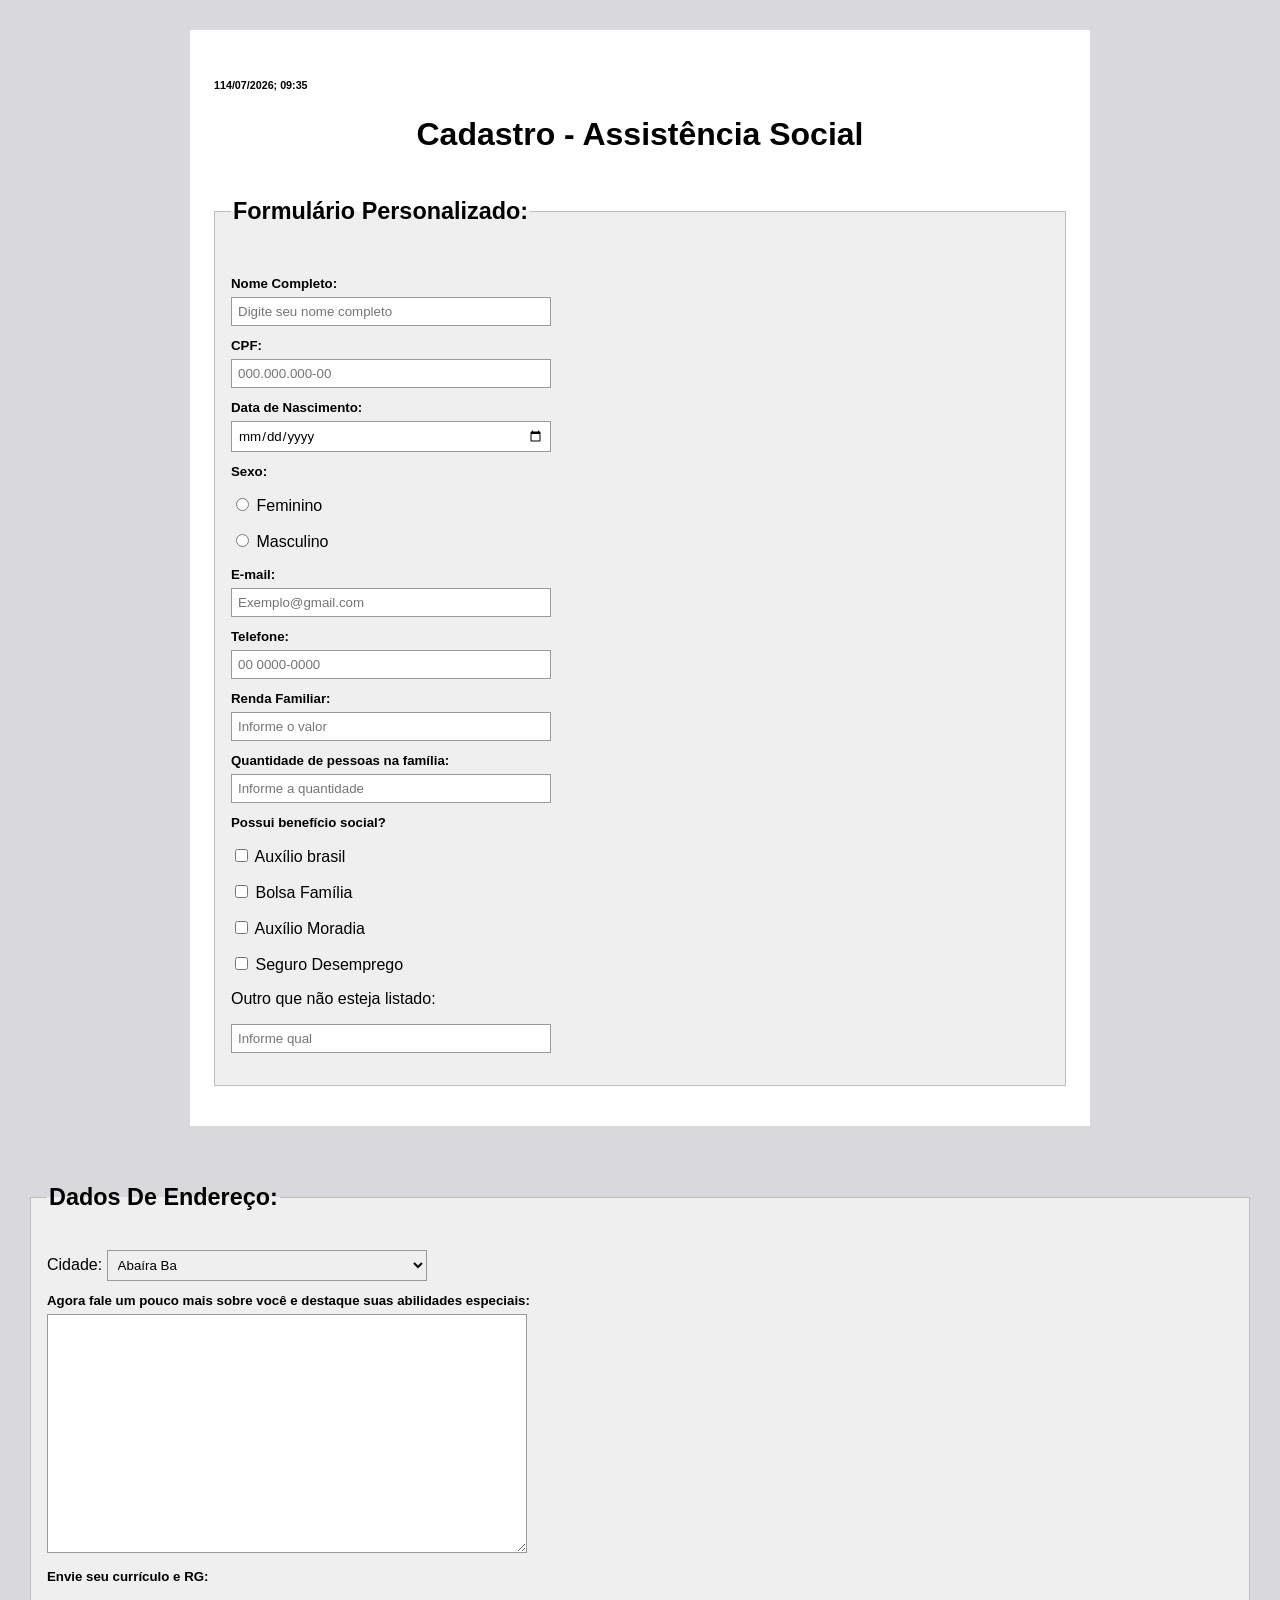
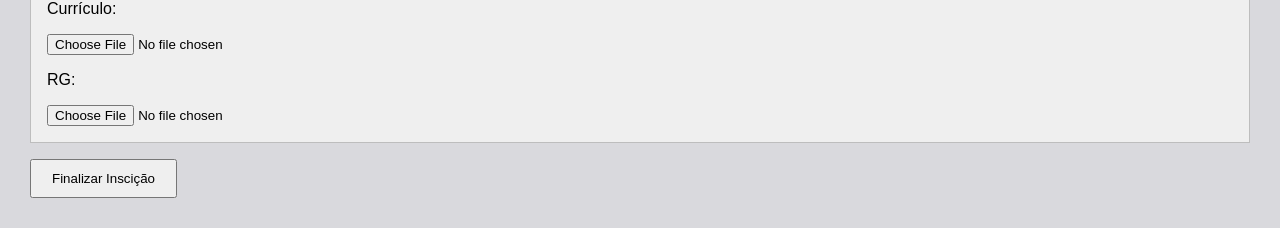
<file: index.html>
<!DOCTYPE html>

<html lang="pt-br">
<head>
<meta charset="utf-8"/>
<meta content="width=device-width, initial-scale=1.0" name="viewport"/>
<title>Cadastro - Assistência Social</title>
<link rel="stylesheet" href="style.css">
</head>

<body>
   
   <form>
<p>
<h6 style="text-align:left;">114/07/2026; 09:35</h6>
</p>
<h1 style="text-align: center;">Cadastro - Assistência Social</h1>
<fieldset>
<legend>
<h3 style="font-weight: bold;">Formulário Personalizado:</h3>
</legend>
<h5 style="font-family: 'Segoe UI', Tahoma, Geneva, Verdana, sans-serif;">Nome Completo:</h5>
<label for="nome"></label>
<input type="text" id="campo-letras" placeholder="Digite seu nome completo" required="" type="text"/>
   <script>
  const input = document.getElementById('campo-letras');
  
  input.addEventListener('input', function() {
    // Remove qualquer caractere que seja um número (0-9) ou não seja letra
    this.value = this.value.replace(/[0-9]/g, '');
  });
</script>
   
<h5 style="font-family: 'Segoe UI', Tahoma, Geneva, Verdana, sans-serif;">CPF:</h5>
<label for="cpf"></label>
<input type="number" id="cpf" placeholder="000.000.000-00" required="" type="number"/>
<h5 style="font-family: 'Segoe UI', Tahoma, Geneva, Verdana, sans-serif;">Data de Nascimento:</h5>
    <form>
        <label for="nome"></label>
        <input id="nome" type="date" min="2000-01-01" max="2007-12-31" placeholder="DD/MM/AA"name="texto" required/>
    </form>
   <h5 style="font-family: 'Segoe UI', Tahoma, Geneva, Verdana, sans-serif;">Sexo:</h5>
<p>
  <!-- O type="radio" e o name="sexo" garantem que apenas um seja marcado -->
  <input type="radio" id="F" name="sexo" value="F" required />
  <label for="F">Feminino</label>
</p>
<p>
  <input type="radio" id="M" name="sexo" value="M" />
  <label for="M">Masculino</label>
</p>
<h5 style="font-family: 'Segoe UI', Tahoma, Geneva, Verdana, sans-serif;">E-mail:</h5>
<label for="nome"></label>
<input id="nome" name="texto" placeholder="Exemplo@gmail.com" required="" type="email"/>
<h5 style="font-family: 'Segoe UI', Tahoma, Geneva, Verdana, sans-serif;">Telefone:</h5>
<label for="nome"></label>
<input id="nome" max="2007-12-31" min="" name="texto" placeholder="00 0000-0000" required="" type="number"/>

<h5 style="font-family: 'Segoe UI', Tahoma, Geneva, Verdana, sans-serif;">Renda Familiar:</h5>
<label for="nome"></label>
<input id="nome" name="texto" placeholder="Informe o valor" required="" type="text"/>

<h5 style="font-family: 'Segoe UI', Tahoma, Geneva, Verdana, sans-serif;">Quantidade de pessoas na família:</h5>
<label for="nome"></label>
<input id="nome" name="texto" placeholder="Informe a quantidade" required="" type="number"/>

<h5 style="font-family: 'Segoe UI', Tahoma, Geneva, Verdana, sans-serif;">Possui benefício social?</h5>
<label for="nome"></label>
<p>
<input id="" type="checkbox"/>
<label for="nome">Auxílio brasil</label>
</p>
<p>
<input id="" type="checkbox"/>
<label for="nome">Bolsa Família</label>
</p>
<p>
<input id="" type="checkbox"/>
<label for="nome">Auxílio Moradia</label>
</p>
<p>
<input id="" type="checkbox"/>
<label for="nome">Seguro Desemprego</label>
</p>
<p>
<label for="nome">Outro que não esteja listado:</label>
</p>
<p>
<input id="outro-benefício" name="outro_benefício" placeholder="Informe qual" type="text"/>
</p>
</fieldset>

<br>
      
<fieldset>
<legend>
   <h3 style="font-weight: bold;">Dados De Endereço:</h3>
</legend>

<label for="cidade">Cidade:</label>
<select id="cidade" name="cidade">
<option value="Abaíra, Ba">Abaíra Ba</option>
<option value="Abaré, Ba">Abaré Ba</option>
<option value="Acajutiba, Ba">Acajutiba Ba</option>
<option value="Adustina, Ba">Adustina Ba</option>
<option value="Água Fria, Ba">Água Fria Ba</option>
<option value="Aiquara, Ba">Aiquara Ba</option>
<option value="Alagoinhas, Ba">Alagoinhas Ba</option>
<option value="Alcobaça, Ba">Alcobaça Ba</option>
<option value="Almadina, Ba">Almadina Ba</option>
<option value="Amargosa, Ba">Amargosa Ba</option>
<option value="Amélia Rodrigues, Ba">Amélia Rodrigues Ba</option>
<option value="América Dourada, Ba">América Dourada Ba</option>
<option value="Anagé, Ba">Anagé Ba</option>
<option value="Andaraí, Ba">Andaraí Ba</option>
<option value="Andorinha, Ba">Andorinha Ba</option>
<option value="Angical, Ba">Angical Ba</option>
<option value="Anguera, Ba">Anguera Ba</option>
<option value="Antas, Ba">Antas Ba</option>
<option value="Antônio Cardoso, Ba">Antônio Cardoso Ba</option>
<option value="Antônio Gonçalves, Ba">Antônio Gonçalves Ba</option>
<option value="Aporá, Ba">Aporá Ba</option>
<option value="Apuarema, Ba">Apuarema Ba</option>
<option value="Araçás, Ba">Araçás Ba</option>
<option value="Aracatu, Ba">Aracatu Ba</option>
<option value="Araci, Ba">Araci Ba</option>
<option value="Aramari, Ba">Aramari Ba</option>
<option value="Arataca, Ba">Arataca Ba</option>
<option value="Aratuípe, Ba">Aratuípe Ba</option>
<option value="Aurelino Leal, Ba">Aurelino Leal Ba</option>
<option value="Baianópolis, Ba">Baianópolis Ba</option>
<option value="Baixa Grande, Ba">Baixa Grande Ba</option>
<option value="Banzaê, Ba">Banzaê Ba</option>
<option value="Barra, Ba">Barra Ba</option>
<option value="Barra da Estiva, Ba">Barra da Estiva Ba</option>
<option value="Barra do Choça, Ba">Barra do Choça Ba</option>
<option value="Barra do Mendes, Ba">Barra do Mendes Ba</option>
<option value="Barra do Rocha, Ba">Barra do Rocha Ba</option>
<option value="Barreiras, Ba">Barreiras Ba</option>
<option value="Barro Alto, Ba">Barro Alto Ba</option>
<option value="Barrocas, Ba">Barrocas Ba</option>
<option value="Barro Preto, Ba">Barro Preto Ba</option>
<option value="Belmonte, Ba">Belmonte Ba</option>
<option value="Belo Campo, Ba">Belo Campo Ba</option>
<option value="Biritinga, Ba">Biritinga Ba</option>
<option value="Boa Nova, Ba">Boa Nova Ba</option>
<option value="Boa Vista do Tupim, Ba">Boa Vista do Tupim Ba</option>
<option value="Bom Jesus da Lapa, Ba">Bom Jesus da Lapa Ba</option>
<option value="Bom Jesus da Serra, Ba">Bom Jesus da Serra Ba</option>
<option value="Boninal, Ba">Boninal Ba</option>
<option value="Bonito, Ba">Bonito Ba</option>
<option value="Boquira, Ba">Boquira Ba</option>
<option value="Botuporã, Ba">Botuporã Ba</option>
<option value="Brejões, Ba">Brejões Ba</option>
<option value="Brejolândia, Ba">Brejolândia Ba</option>
<option value="Brumado, Ba">Brumado Ba</option>
<option value="Buerarema, Ba">Buerarema Ba</option>
<option value="Buritirama, Ba">Buritirama Ba</option>
<option value="Caatiba, Ba">Caatiba Ba</option>
<option value="Cabaceiras do Paraguaçu, Ba">Cabaceiras do Paraguaçu Ba</option>
<option value="Cachoeira, Ba">Cachoeira Ba</option>
<option value="Caculé, Ba">Caculé Ba</option>
<option value="Caém, Ba">Caém Ba</option>
<option value="Caetanos, Ba">Caetanos Ba</option>
<option value="Caetité, Ba">Caetité Ba</option>
<option value="Cafarnaum, Ba">Cafarnaum Ba</option>
<option value="Cairu, Ba">Cairu Ba</option>
<option value="Caldeirão Grande, Ba">Caldeirão Grande Ba</option>
<option value="Camacan, Ba">Camacan Ba</option>
<option value="Camaçari, Ba">Camaçari Ba</option>
<option value="Camamu, Ba">Camamu Ba</option>
<option value="Campo Formoso, Ba">Campo Formoso Ba</option>
<option value="Campo Alegre de Lourdes, Ba">Campo Alegre de Lourdes Ba</option>
<option value="Canápolis, Ba">Canápolis Ba</option>
<option value="Canarana, Ba">Canarana Ba</option>
<option value="Canavieiras, Ba">Canavieiras Ba</option>
<option value="Candeal, Ba">Candeal Ba</option>
<option value="Candeias, Ba">Candeias Ba</option>
<option value="Candiba, Ba">Candiba Ba</option>
<option value="Cândido Sales, Ba">Cândido Sales Ba</option>
<option value="Cansanção, Ba">Cansanção Ba</option>
<option value="Canudos, Ba">Canudos Ba</option>
<option value="Capela do Alto Alegre, Ba">Capela do Alto Alegre Ba</option>
<option value="Capim Grosso, Ba">Capim Grosso Ba</option>
<option value="Caraíbas, Ba">Caraíbas Ba</option>
<option value="Caravelas, Ba">Caravelas Ba</option>
<option value="Cardeal da Silva, Ba">Cardeal da Silva Ba</option>
<option value="Carinhanha, Ba">Carinhanha Ba</option>
<option value="Casa Nova, Ba">Casa Nova Ba</option>
<option value="Castro Alves, Ba">Castro Alves Ba</option>
<option value="Catolândia, Ba">Catolândia Ba</option>
<option value="Catu, Ba">Catu Ba</option>
<option value="Caturama, Ba">Caturama Ba</option>
<option value="Central, Ba">Central Ba</option>
<option value="Chorrochó, Ba">Chorrochó Ba</option>
<option value="Cícero Dantas, Ba">Cícero Dantas Ba</option>
<option value="Cipó, Ba">Cipó Ba</option>
<option value="Coaraci, Ba">Coaraci Ba</option>
<option value="Cocos, Ba">Cocos Ba</option>
<option value="Conceição do Almeida, Ba">Conceição do Almeida Ba</option>
<option value="Conceição do Coité, Ba">Conceição do Coité Ba</option>
<option value="Conceição do Jacuípe, Ba">Conceição do Jacuípe Ba</option>
<option value="Conde, Ba">Conde Ba</option>
<option value="Condeúba, Ba">Condeúba Ba</option>
<option value="Contendas do Sincorá, Ba">Contendas do Sincorá Ba</option>
<option value="Coração de Maria, Ba">Coração de Maria Ba</option>
<option value="Cordeiros, Ba">Cordeiros Ba</option>
<option value="Coribe, Ba">Coribe Ba</option>
<option value="Coronel João Sá, Ba">Coronel João Sá Ba</option>
<option value="Correntina, Ba">Correntina Ba</option>
<option value="Cotegipe, Ba">Cotegipe Ba</option>
<option value="Cravolândia, Ba">Cravolândia Ba</option>
<option value="Crisópolis, Ba">Crisópolis Ba</option>
<option value="Cristópolis, Ba">Cristópolis Ba</option>
<option value="Cruz das Almas, Ba">Cruz das Almas Ba</option>
<option value="Curaçá, Ba">Curaçá Ba</option>
<option value="Dário Meira, Ba">Dário Meira Ba</option>
<option value="Dias d'Ávila, Ba">Dias d'Ávila Ba</option>
<option value="Dom Basílio, Ba">Dom Basílio Ba</option>
<option value="Dom Macedo Costa, Ba">Dom Macedo Costa Ba</option>
<option value="Elísio Medrado, Ba">Elísio Medrado Ba</option>
<option value="Encruzilhada, Ba">Encruzilhada Ba</option>
<option value="Entre Rios, Ba">Entre Rios Ba</option>
<option value="Érico Cardoso, Ba">Érico Cardoso Ba</option>
<option value="Esplanada, Ba">Esplanada Ba</option>
<option value="Euclides da Cunha, Ba">Euclides da Cunha Ba</option>
<option value="Eunápolis, Ba">Eunápolis Ba</option>
<option value="Fátima, Ba">Fátima Ba</option>
<option value="Feira de Santana, Ba">Feira de Santana Ba</option>
<option value="Filadélfia, Ba">Filadélfia Ba</option>
<option value="Firmino Alves, Ba">Firmino Alves Ba</option>
<option value="Floresta Azul, Ba">Floresta Azul Ba</option>
<option value="Formosa do Rio Preto, Ba">Formosa do Rio Preto Ba</option>
<option value="Gandu, Ba">Gandu Ba</option>
<option value="Gavião, Ba">Gavião Ba</option>
<option value="Gentio do Ouro, Ba">Gentio do Ouro Ba</option>
<option value="Glória, Ba">Glória Ba</option>
<option value="Gongogi, Ba">Gongogi Ba</option>
<option value="Governador Mangabeira, Ba">Governador Mangabeira Ba</option>
<option value="Guajeru, Ba">Guajeru Ba</option>
<option value="Guanambi, Ba">Guanambi Ba</option>
<option value="Guaratinga, Ba">Guaratinga Ba</option>
<option value="Iaçu, Ba">Iaçu Ba</option>
<option value="Ibiassucê, Ba">Ibiassucê Ba</option>
<option value="Ibicaraí, Ba">Ibicaraí Ba</option>
<option value="Ibicoara, Ba">Ibicoara Ba</option>
<option value="Ibicuí, Ba">Ibicuí Ba</option>
<option value="Ibipeba, Ba">Ibipeba Ba</option>
<option value="Ibipitanga, Ba">Ibipitanga Ba</option>
<option value="Ibiquera, Ba">Ibiquera Ba</option>
<option value="Ibirapitanga, Ba">Ibirapitanga Ba</option>
<option value="Ibirapuã, Ba">Ibirapuã Ba</option>
<option value="Ibirataia, Ba">Ibirataia Ba</option>
<option value="Ibitiara, Ba">Ibitiara Ba</option>
<option value="Ibititá, Ba">Ibititá Ba</option>
<option value="Ibotirama, Ba">Ibotirama Ba</option>
<option value="Ichu, Ba">Ichu Ba</option>
<option value="Igaporá, Ba">Igaporá Ba</option>
<option value="Igrapiúna, Ba">Igrapiúna Ba</option>
<option value="Iguaí, Ba">Iguaí Ba</option>
<option value="Ilhéus, Ba">Ilhéus Ba</option>
<option value="Inhambupe, Ba">Inhambupe Ba</option>
<option value="Ipecaetá, Ba">Ipecaetá Ba</option>
<option value="Ipiaú, Ba">Ipiaú Ba</option>
<option value="Ipirá, Ba">Ipirá Ba</option>
<option value="Ipupiara, Ba">Ipupiara Ba</option>
<option value="Iraquara, Ba">Iraquara Ba</option>
<option value="Irará, Ba">Irará Ba</option>
<option value="Irecê, Ba">Irecê Ba</option>
<option value="Itabela, Ba">Itabela Ba</option>
<option value="Itaberaba, Ba">Itaberaba Ba</option>
<option value="Itabuna, Ba">Itabuna Ba</option>
<option value="Itacaré, Ba">Itacaré Ba</option>
<option value="Itaeté, Ba">Itaeté Ba</option>
<option value="Itagi, Ba">Itagi Ba</option>
<option value="Itagibá, Ba">Itagibá Ba</option>
<option value="Itagimirim, Ba">Itagimirim Ba</option>
<option value="Itaguaçu da Bahia, Ba">Itaguaçu da Bahia Ba</option>
<option value="Itaju do Colônia, Ba">Itaju do Colônia Ba</option>
<option value="Itajuípe, Ba">Itajuípe Ba</option>
<option value="Itamaraju, Ba">Itamaraju Ba</option>
<option value="Itamari, Ba">Itamari Ba</option>
<option value="Itambé, Ba">Itambé Ba</option>
<option value="Itanagra, Ba">Itanagra Ba</option>
<option value="Itanhém, Ba">Itanhém Ba</option>
<option value="Itaparica, Ba">Itaparica Ba</option>
<option value="Itapé, Ba">Itapé Ba</option>
<option value="Itapebi, Ba">Itapebi Ba</option>
<option value="Itapetinga, Ba">Itapetinga Ba</option>
<option value="Itapicuru, Ba">Itapicuru Ba</option>
<option value="Itapitanga, Ba">Itapitanga Ba</option>
<option value="Itaquara, Ba">Itaquara Ba</option>
<option value="Itarantim, Ba">Itarantim Ba</option>
<option value="Itatim, Ba">Itatim Ba</option>
<option value="Itiruçu, Ba">Itiruçu Ba</option>
<option value="Itiúba, Ba">Itiúba Ba</option>
<option value="Itororó, Ba">Itororó Ba</option>
<option value="Ituaçu, Ba">Ituaçu Ba</option>
<option value="Ituberá, Ba">Ituberá Ba</option>
<option value="Iuiú, Ba">Iuiú Ba</option>
<option value="Jaborandi, Ba">Jaborandi Ba</option>
<option value="Jacaraci, Ba">Jacaraci Ba</option>
<option value="Jacobina, Ba">Jacobina Ba</option>
<option value="Jaguaquara, Ba">Jaguaquara Ba</option>
<option value="Jaguarari, Ba">Jaguarari Ba</option>
<option value="Jaguaripe, Ba">Jaguaripe Ba</option>
<option value="Jandaíra, Ba">Jandaíra Ba</option>
<option value="Jequié, Ba">Jequié Ba</option>
<option value="Jeremoabo, Ba">Jeremoabo Ba</option>
<option value="Jiquiriçá, Ba">Jiquiriçá Ba</option>
<option value="Jitaúna, Ba">Jitaúna Ba</option>
<option value="João Dourado, Ba">João Dourado Ba</option>
<option value="Juazeiro, Ba">Juazeiro Ba</option>
<option value="Jucuruçu, Ba">Jucuruçu Ba</option>
<option value="Jussara, Ba">Jussara Ba</option>
<option value="Jussari, Ba">Jussari Ba</option>
<option value="Jussiape, Ba">Jussiape Ba</option>
<option value="Lafaiete Coutinho, Ba">Lafaiete Coutinho Ba</option>
<option value="Lagoa Real, Ba">Lagoa Real Ba</option>
<option value="Laje, Ba">Laje Ba</option>
<option value="Lajedão, Ba">Lajedão Ba</option>
<option value="Lajedinho, Ba">Lajedinho Ba</option>
<option value="Lajedo do Tabocal, Ba">Lajedo do Tabocal Ba</option>
<option value="Lamarão, Ba">Lamarão Ba</option>
<option value="Lapão, Ba">Lapão Ba</option>
<option value="Lauro de Freitas, Ba">Lauro de Freitas Ba</option>
<option value="Lençóis, Ba">Lençóis Ba</option>
<option value="Licínio de Almeida, Ba">Licínio de Almeida Ba</option>
<option value="Livramento de Nossa Senhora, Ba">Livramento de Nossa Senhora Ba</option>
<option value="Luís Eduardo Magalhães, Ba">Luís Eduardo Magalhães Ba</option>
<option value="Macajuba, Ba">Macajuba Ba</option>
<option value="Macarani, Ba">Macarani Ba</option>
<option value="Macaúbas, Ba">Macaúbas Ba</option>
<option value="Macururé, Ba">Macururé Ba</option>
<option value="Madre de Deus, Ba">Madre de Deus Ba</option>
<option value="Maetinga, Ba">Maetinga Ba</option>
<option value="Maiquinique, Ba">Maiquinique Ba</option>
<option value="Mairi, Ba">Mairi Ba</option>
<option value="Malhada, Ba">Malhada Ba</option>
<option value="Malhada de Pedras, Ba">Malhada de Pedras Ba</option>
<option value="Manoel Vitorino, Ba">Manoel Vitorino Ba</option>
<option value="Mansidão, Ba">Mansidão Ba</option>
<option value="Maracás, Ba">Maracás Ba</option>
<option value="Maragogipe, Ba">Maragogipe Ba</option>
<option value="Marcionílio Souza, Ba">Marcionílio Souza Ba</option>
<option value="Mascote, Ba">Mascote Ba</option>
<option value="Mata de São João, Ba">Mata de São João Ba</option>
<option value="Matina, Ba">Matina Ba</option>
<option value="Medeiros Neto, Ba">Medeiros Neto Ba</option>
<option value="Miguel Calmon, Ba">Miguel Calmon Ba</option>
<option value="Milagres, Ba">Milagres Ba</option>
<option value="Mirangaba, Ba">Mirangaba Ba</option>
<option value="Mirante, Ba">Mirante Ba</option>
<option value="Monte Santo, Ba">Monte Santo Ba</option>
<option value="Morpará, Ba">Morpará Ba</option>
<option value="Morro do Chapéu, Ba">Morro do Chapéu Ba</option>
<option value="Mortugaba, Ba">Mortugaba Ba</option>
<option value="Mucugê, Ba">Mucugê Ba</option>
<option value="Mucuri, Ba">Mucuri Ba</option>
<option value="Mulungu do Morro, Ba">Mulungu do Morro Ba</option>
<option value="Mundo Novo, Ba">Mundo Novo Ba</option>
<option value="Muniz Ferreira, Ba">Muniz Ferreira Ba</option>
<option value="Muquém do São Francisco, Ba">Muquém do São Francisco Ba</option>
<option value="Muritiba, Ba">Muritiba Ba</option>
<option value="Mutuípe, Ba">Mutuípe Ba</option>
<option value="Nazaré, Ba">Nazaré Ba</option>
<option value="Nilo Peçanha, Ba">Nilo Peçanha Ba</option>
<option value="Nordestina, Ba">Nordestina Ba</option>
<option value="Nova Canaã, Ba">Nova Canaã Ba</option>
<option value="Nova Fátima, Ba">Nova Fátima Ba</option>
<option value="Nova Ibiá, Ba">Nova Ibiá Ba</option>
<option value="Nova Itarana, Ba">Nova Itarana Ba</option>
<option value="Nova Redenção, Ba">Nova Redenção Ba</option>
<option value="Nova Soure, Ba">Nova Soure Ba</option>
<option value="Nova Viçosa, Ba">Nova Viçosa Ba</option>
<option value="Novo Horizonte, Ba">Novo Horizonte Ba</option>
<option value="Novo Triunfo, Ba">Novo Triunfo Ba</option>
<option value="Olindina, Ba">Olindina Ba</option>
<option value="Oliveira dos Brejinhos, Ba">Oliveira dos Brejinhos Ba</option>
<option value="Ouriçangas, Ba">Ouriçangas Ba</option>
<option value="Ourolândia, Ba">Ourolândia Ba</option>
<option value="Palmas de Monte Alto, Ba">Palmas de Monte Alto Ba</option>
<option value="Palmeiras, Ba">Palmeiras Ba</option>
<option value="Paramirim, Ba">Paramirim Ba</option>
<option value="Paratinga, Ba">Paratinga Ba</option>
<option value="Paripiranga, Ba">Paripiranga Ba</option>
<option value="Pau Brasil, Ba">Pau Brasil Ba</option>
<option value="Paulo Afonso, Ba">Paulo Afonso Ba</option>
<option value="Pé de Serra, Ba">Pé de Serra Ba</option>
<option value="Pedrão, Ba">Pedrão Ba</option>
<option value="Pedro Alexandre, Ba">Pedro Alexandre Ba</option>
<option value="Piatã, Ba">Piatã Ba</option>
<option value="Pilão Arcado, Ba">Pilão Arcado Ba</option>
<option value="Pindaí, Ba">Pindaí Ba</option>
<option value="Pindobaçu, Ba">Pindobaçu Ba</option>
<option value="Pintadas, Ba">Pintadas Ba</option>
<option value="Piraí do Norte, Ba">Piraí do Norte Ba</option>
<option value="Piripá, Ba">Piripá Ba</option>
<option value="Piritiba, Ba">Piritiba Ba</option>
<option value="Planaltino, Ba">Planaltino Ba</option>
<option value="Planalto, Ba">Planalto Ba</option>
<option value="Poções, Ba">Poções Ba</option>
<option value="Ponto Novo, Ba">Ponto Novo Ba</option>
<option value="Porto Seguro, Ba">Porto Seguro Ba</option>
<option value="Potiraguá, Ba">Potiraguá Ba</option>
<option value="Prado, Ba">Prado Ba</option>
<option value="Presidente Dutra, Ba">Presidente Dutra Ba</option>
<option value="Presidente Jânio Quadros, Ba">Presidente Jânio Quadros Ba</option>
<option value="Presidente Tancredo Neves, Ba">Presidente Tancredo Neves Ba</option>
<option value="Queimadas, Ba">Queimadas Ba</option>
<option value="Quijingue, Ba">Quijingue Ba</option>
<option value="Quixabeira, Ba">Quixabeira Ba</option>
<option value="Rafael Jambeiro, Ba">Rafael Jambeiro Ba</option>
<option value="Remanso, Ba">Remanso Ba</option>
<option value="Retirolândia, Ba">Retirolândia Ba</option>
<option value="Riachão das Neves, Ba">Riachão das Neves Ba</option>
<option value="Riachão do Jacuípe, Ba">Riachão do Jacuípe Ba</option>
<option value="Riacho de Santana, Ba">Riacho de Santana Ba</option>
<option value="Ribeira do Amparo, Ba">Ribeira do Amparo Ba</option>
<option value="Ribeira do Pombal, Ba">Ribeira do Pombal Ba</option>
<option value="Ribeirão do Largo, Ba">Ribeirão do Largo Ba</option>
<option value="Rio de Contas, Ba">Rio de Contas Ba</option>
<option value="Rio do Antônio, Ba">Rio do Antônio Ba</option>
<option value="Rio do Pires, Ba">Rio do Pires Ba</option>
<option value="Rio Real, Ba">Rio Real Ba</option>
<option value="Rodelas, Ba">Rodelas Ba</option>
<option value="Ruy Barbosa, Ba">Ruy Barbosa Ba</option>
<option value="Salinas da Margarida, Ba">Salinas da Margarida Ba</option>
<option value="Salvador, Ba">Salvador Ba</option>
<option value="Santa Bárbara, Ba">Santa Bárbara Ba</option>
<option value="Santa Brígida, Ba">Santa Brígida Ba</option>
<option value="Santa Cruz Cabrália, Ba">Santa Cruz Cabrália Ba</option>
<option value="Santa Cruz da Vitória, Ba">Santa Cruz da Vitória Ba</option>
<option value="Santa Inês, Ba">Santa Inês Ba</option>
<option value="Santa Luzia, Ba">Santa Luzia Ba</option>
<option value="Santa Maria da Vitória, Ba">Santa Maria da Vitória Ba</option>
<option value="Santa Rita de Cássia, Ba">Santa Rita de Cássia Ba</option>
<option value="Santa Teresinha, Ba">Santa Teresinha Ba</option>
<option value="Santaluz, Ba">Santaluz Ba</option>
<option value="Santana, Ba">Santana Ba</option>
<option value="Santanópolis, Ba">Santanópolis Ba</option>
<option value="Santo Amaro, Ba">Santo Amaro Ba</option>
<option value="Santo Antônio de Jesus, Ba">Santo Antônio de Jesus Ba</option>
<option value="Santo Estêvão, Ba">Santo Estêvão Ba</option>
<option value="São Desidério, Ba">São Desidério Ba</option>
<option value="São Domingos, Ba">São Domingos Ba</option>
<option value="São Felipe, Ba">São Felipe Ba</option>
<option value="São Félix, Ba">São Félix Ba</option>
<option value="São Félix do Coribe, Ba">São Félix do Coribe Ba</option>
<option value="São Francisco do Conde, Ba">São Francisco do Conde Ba</option>
<option value="São Gabriel, Ba">São Gabriel Ba</option>
<option value="São Gonçalo dos Campos, Ba">São Gonçalo dos Campos Ba</option>
<option value="São José da Vitória, Ba">São José da Vitória Ba</option>
<option value="São José do Jacuípe, Ba">São José do Jacuípe Ba</option>
<option value="São Miguel das Matas, Ba">São Miguel das Matas Ba</option>
<option value="São Sebastião do Passé, Ba">São Sebastião do Passé Ba</option>
<option value="Sapeaçu, Ba">Sapeaçu Ba</option>
<option value="Sátiro Dias, Ba">Sátiro Dias Ba</option>
<option value="Saubara, Ba">Saubara Ba</option>
<option value="Saúde, Ba">Saúde Ba</option>
<option value="Seabra, Ba">Seabra Ba</option>
<option value="Sebastião Laranjeiras, Ba">Sebastião Laranjeiras Ba</option>
<option value="Senhor do Bonfim, Ba">Senhor do Bonfim Ba</option>
<option value="Sento Sé, Ba">Sento Sé Ba</option>
<option value="Vitória da Conquista, Ba">Vitória da Conquista Ba</option>
<option value="Wagner, Ba">Wagner Ba</option>
<option value="Wanderley, Ba">Wanderley Ba</option>
<option value="Wenceslau Guimarães, Ba">Wenceslau Guimarães Ba</option>
<option value="Xique-Xique, Ba">Xique-Xique Ba</option>
</select>


<h5 style="font-family: 'Segoe UI', Tahoma, Geneva, Verdana, sans-serif;">Agora fale um pouco mais sobre você e destaque suas abilidades especiais:</h5>
<textarea cols="60" rows="15">
</textarea>


<h5 style="font-family: 'Segoe UI', Tahoma, Geneva, Verdana, sans-serif;">Envie seu currículo e RG:</h5>
   <p>
      <label for="curriculo">Currículo:</label>
   </p>
   <input type="file" id="curriculo" name="curriculo" placeholder="Insira em formato PDF" accept=".pdf,.doc,.docx" required>
    <p>
       <label for="rg">RG:</label>
   </p>
   <input type="file" id="rg" name="rg" accept="image/*,.pdf" required>

</fieldset>

<button type="submit">Finalizar Inscição</button>



<script>
function grupoCheckbox(nome){
 const itens=document.querySelectorAll('input[name="'+nome+'"]');
 itens.forEach(el=>{
   el.addEventListener('click',function(){
     if(this.checked){
       itens.forEach(o=>{if(o!==this)o.checked=false;});
     }
   });
 });
}
grupoCheckbox('sexo');
grupoCheckbox('telefone');
</script></body>
</html>
</file>
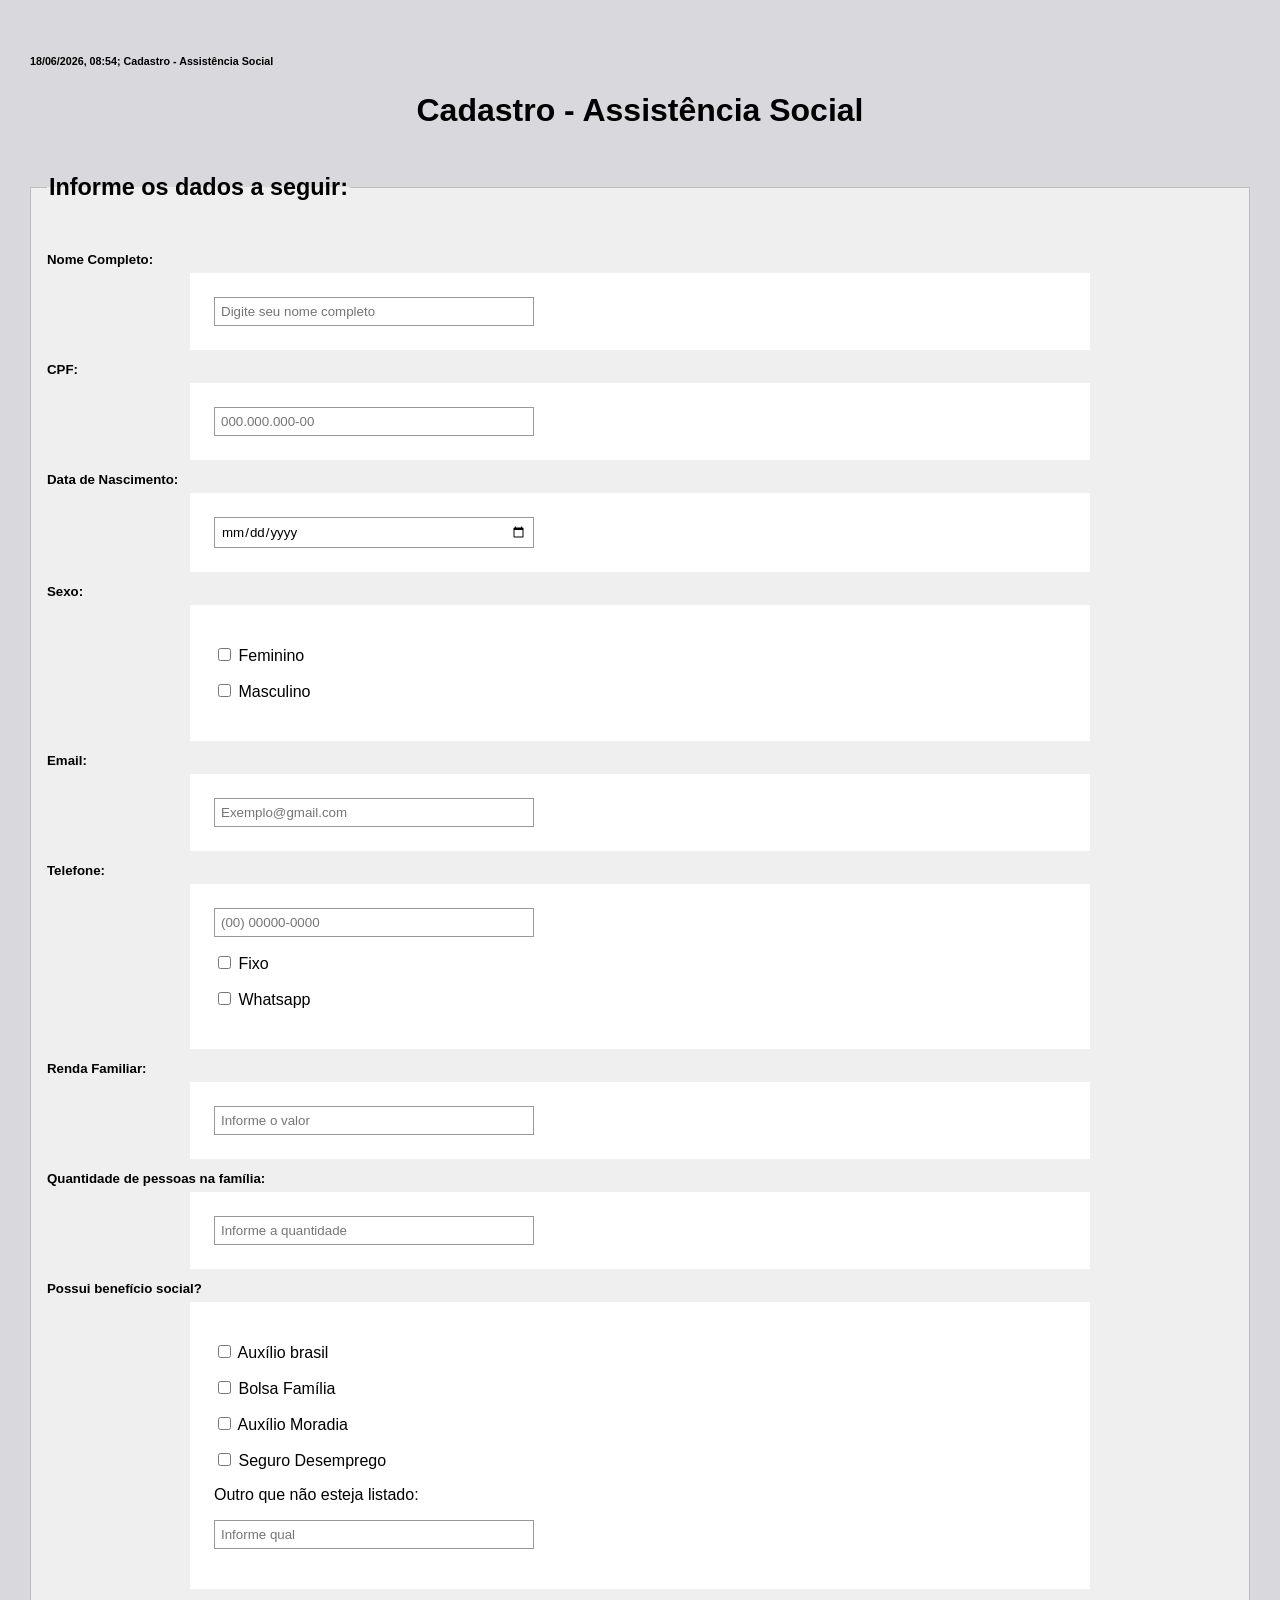
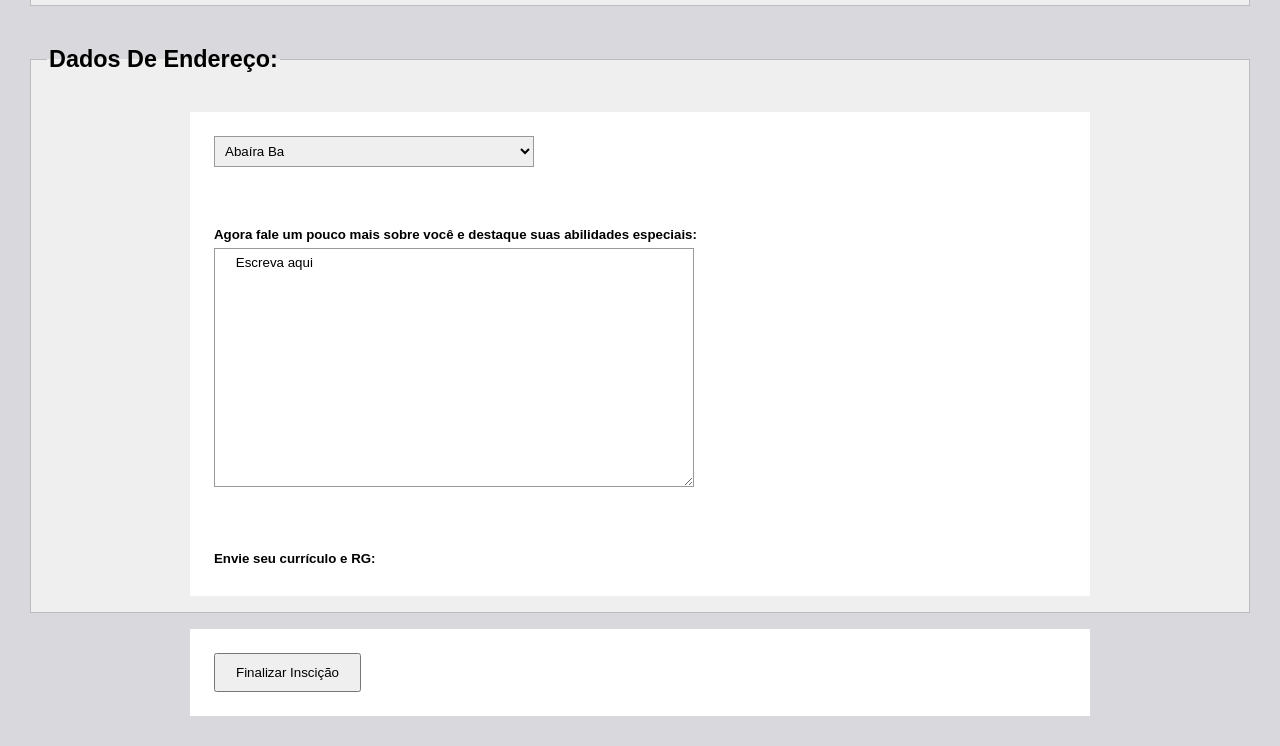
<file: index(2).html>
<!DOCTYPE html>
<html lang="pt-br">
<head>
    <meta charset="UTF-8">
    <meta name="viewport" content="width=device-width, initial-scale=1.0">
    <title>Formulário De Inscrição </title>
</head>
    <link rel="stylesheet" href="style.css">
<body>
        <link rel="stylesheet" href="style.css">
    <p>
<h6  style="text-align:left;">18/06/2026, 08:54; Cadastro - Assistência Social</h6>
    </p>
<h1 style="text-align: center;">Cadastro - Assistência Social</h1>
<fieldset>
    <legend>
        <h3 style="font-weight: bold;">Informe os dados a seguir:</h3>
    </legend>

<h5 style="font-family: 'Segoe UI', Tahoma, Geneva, Verdana, sans-serif;">Nome Completo:</h5>
    <form>
        <label for="nome"></label>
        <input id="nome" type="text" placeholder="Digite seu nome completo"name="texto" required/>
    </form>
<h5 style="font-family: 'Segoe UI', Tahoma, Geneva, Verdana, sans-serif;">CPF:</h5>

    <form>
        <label for="nome"></label>
        <input id="nome" type="number" placeholder="000.000.000-00"name="texto" required/>
    </form>

<h5 style="font-family: 'Segoe UI', Tahoma, Geneva, Verdana, sans-serif;">Data de Nascimento:</h5>
    <form>
        <label for="nome"></label>
        <input id="nome" type="date" min="2000-01-01" max="2007-12-31" placeholder="DD/MM/AA"name="texto" required/>
    </form>

<h5 style="font-family: 'Segoe UI', Tahoma, Geneva, Verdana, sans-serif;">Sexo:</h5>
    <form>
        <p>
         <input type="checkbox" id="F"/>
         <label for="nome">Feminino</label>
        </p>
        <p>
         <input type="checkbox" id="M"/>
         <label for="nome">Masculino</label>
        </p>
        
    </form>

<h5 style="font-family: 'Segoe UI', Tahoma, Geneva, Verdana, sans-serif;">Email:</h5>
    <form>
        <label for="nome"></label>
        <input id="nome" type="email" placeholder="Exemplo@gmail.com"name="texto" required/>
    </form>

<h5 style="font-family: 'Segoe UI', Tahoma, Geneva, Verdana, sans-serif;">Telefone:</h5>
    <form>
        <label for="nome"></label>
        <input id="nome" type="number" placeholder="(00) 00000-0000"name="texto" required/>

            <p>
        <input type="checkbox" id=""/>
        <label for="nome">Fixo</label>
            </p>
            <p>
        <input type="checkbox" id=""/>
        <label for="nome">Whatsapp</label>
            </p>
    </form>

<h5 style="font-family: 'Segoe UI', Tahoma, Geneva, Verdana, sans-serif;">Renda Familiar:</h5>
    <form>
        <label for="nome"></label>
        <input id="nome" type="text" placeholder="Informe o valor"name="texto" required/>
    </form>

<h5 style="font-family: 'Segoe UI', Tahoma, Geneva, Verdana, sans-serif;">Quantidade de pessoas na família:</h5>
    <form>
        <label for="nome"></label>
        <input id="nome" type="number" placeholder="Informe a quantidade"name="texto" required/>
    </form>

<h5 style="font-family: 'Segoe UI', Tahoma, Geneva, Verdana, sans-serif;">Possui benefício social?</h5>
     <form>
        <label for="nome"></label>
        <p>
            <input type="checkbox" id=""/>
            <label for="nome">Auxílio brasil</label>
        </p>
        <p>
            <input type="checkbox" id=""/>
            <label for="nome">Bolsa Família</label>
        </p>
        <p>
             <input type="checkbox" id=""/>
             <label for="nome">Auxílio Moradia</label>
        </p>
        <p>
             <input type="checkbox" id=""/>
             <label for="nome">Seguro Desemprego</label>
        </p>
        <p>
        <label for="nome">Outro que não esteja listado:</label>
        </p>
        <p>
        <input id="nome" type="text" placeholder="Informe qual"name="texto"/>
        </p>
    </form>
    </fieldset>

<fieldset>
    <legend>
    <h3 style="font-weight: bold;">Dados De Endereço:</h3>
    </legend>
    <form>
        <label for="nome"></label>
        <select>

<option value="Abaíra, Ba">Abaíra Ba</option>
<option value="Abaré, Ba">Abaré Ba</option>
<option value="Acajutiba, Ba">Acajutiba Ba</option>
<option value="Adustina, Ba">Adustina Ba</option>
<option value="Água Fria, Ba">Água Fria Ba</option>
<option value="Aiquara, Ba">Aiquara Ba</option>
<option value="Alagoinhas, Ba">Alagoinhas Ba</option>
<option value="Alcobaça, Ba">Alcobaça Ba</option>
<option value="Almadina, Ba">Almadina Ba</option>
<option value="Amargosa, Ba">Amargosa Ba</option>
<option value="Amélia Rodrigues, Ba">Amélia Rodrigues Ba</option>
<option value="América Dourada, Ba">América Dourada Ba</option>
<option value="Anagé, Ba">Anagé Ba</option>
<option value="Andaraí, Ba">Andaraí Ba</option>
<option value="Andorinha, Ba">Andorinha Ba</option>
<option value="Angical, Ba">Angical Ba</option>
<option value="Anguera, Ba">Anguera Ba</option>
<option value="Antas, Ba">Antas Ba</option>
<option value="Antônio Cardoso, Ba">Antônio Cardoso Ba</option>
<option value="Antônio Gonçalves, Ba">Antônio Gonçalves Ba</option>
<option value="Aporá, Ba">Aporá Ba</option>
<option value="Apuarema, Ba">Apuarema Ba</option>
<option value="Araçás, Ba">Araçás Ba</option>
<option value="Aracatu, Ba">Aracatu Ba</option>
<option value="Araci, Ba">Araci Ba</option>
<option value="Aramari, Ba">Aramari Ba</option>
<option value="Arataca, Ba">Arataca Ba</option>
<option value="Aratuípe, Ba">Aratuípe Ba</option>
<option value="Aurelino Leal, Ba">Aurelino Leal Ba</option>
<option value="Baianópolis, Ba">Baianópolis Ba</option>
<option value="Baixa Grande, Ba">Baixa Grande Ba</option>
<option value="Banzaê, Ba">Banzaê Ba</option>
<option value="Barra, Ba">Barra Ba</option>
<option value="Barra da Estiva, Ba">Barra da Estiva Ba</option>
<option value="Barra do Choça, Ba">Barra do Choça Ba</option>
<option value="Barra do Mendes, Ba">Barra do Mendes Ba</option>
<option value="Barra do Rocha, Ba">Barra do Rocha Ba</option>
<option value="Barreiras, Ba">Barreiras Ba</option>
<option value="Barro Alto, Ba">Barro Alto Ba</option>
<option value="Barrocas, Ba">Barrocas Ba</option>
<option value="Barro Preto, Ba">Barro Preto Ba</option>
<option value="Belmonte, Ba">Belmonte Ba</option>
<option value="Belo Campo, Ba">Belo Campo Ba</option>
<option value="Biritinga, Ba">Biritinga Ba</option>
<option value="Boa Nova, Ba">Boa Nova Ba</option>
<option value="Boa Vista do Tupim, Ba">Boa Vista do Tupim Ba</option>
<option value="Bom Jesus da Lapa, Ba">Bom Jesus da Lapa Ba</option>
<option value="Bom Jesus da Serra, Ba">Bom Jesus da Serra Ba</option>
<option value="Boninal, Ba">Boninal Ba</option>
<option value="Bonito, Ba">Bonito Ba</option>
<option value="Boquira, Ba">Boquira Ba</option>
<option value="Botuporã, Ba">Botuporã Ba</option>
<option value="Brejões, Ba">Brejões Ba</option>
<option value="Brejolândia, Ba">Brejolândia Ba</option>
<option value="Brumado, Ba">Brumado Ba</option>
<option value="Buerarema, Ba">Buerarema Ba</option>
<option value="Buritirama, Ba">Buritirama Ba</option>
<option value="Caatiba, Ba">Caatiba Ba</option>
<option value="Cabaceiras do Paraguaçu, Ba">Cabaceiras do Paraguaçu Ba</option>
<option value="Cachoeira, Ba">Cachoeira Ba</option>
<option value="Caculé, Ba">Caculé Ba</option>
<option value="Caém, Ba">Caém Ba</option>
<option value="Caetanos, Ba">Caetanos Ba</option>
<option value="Caetité, Ba">Caetité Ba</option>
<option value="Cafarnaum, Ba">Cafarnaum Ba</option>
<option value="Cairu, Ba">Cairu Ba</option>
<option value="Caldeirão Grande, Ba">Caldeirão Grande Ba</option>
<option value="Camacan, Ba">Camacan Ba</option>
<option value="Camaçari, Ba">Camaçari Ba</option>
<option value="Camamu, Ba">Camamu Ba</option>
<option value="Campo Formoso, Ba">Campo Formoso Ba</option>
<option value="Campo Alegre de Lourdes, Ba">Campo Alegre de Lourdes Ba</option>
<option value="Canápolis, Ba">Canápolis Ba</option>
<option value="Canarana, Ba">Canarana Ba</option>
<option value="Canavieiras, Ba">Canavieiras Ba</option>
<option value="Candeal, Ba">Candeal Ba</option>
<option value="Candeias, Ba">Candeias Ba</option>
<option value="Candiba, Ba">Candiba Ba</option>
<option value="Cândido Sales, Ba">Cândido Sales Ba</option>
<option value="Cansanção, Ba">Cansanção Ba</option>
<option value="Canudos, Ba">Canudos Ba</option>
<option value="Capela do Alto Alegre, Ba">Capela do Alto Alegre Ba</option>
<option value="Capim Grosso, Ba">Capim Grosso Ba</option>
<option value="Caraíbas, Ba">Caraíbas Ba</option>
<option value="Caravelas, Ba">Caravelas Ba</option>
<option value="Cardeal da Silva, Ba">Cardeal da Silva Ba</option>
<option value="Carinhanha, Ba">Carinhanha Ba</option>
<option value="Casa Nova, Ba">Casa Nova Ba</option>
<option value="Castro Alves, Ba">Castro Alves Ba</option>
<option value="Catolândia, Ba">Catolândia Ba</option>
<option value="Catu, Ba">Catu Ba</option>
<option value="Caturama, Ba">Caturama Ba</option>
<option value="Central, Ba">Central Ba</option>
<option value="Chorrochó, Ba">Chorrochó Ba</option>
<option value="Cícero Dantas, Ba">Cícero Dantas Ba</option>
<option value="Cipó, Ba">Cipó Ba</option>
<option value="Coaraci, Ba">Coaraci Ba</option>
<option value="Cocos, Ba">Cocos Ba</option>
<option value="Conceição do Almeida, Ba">Conceição do Almeida Ba</option>
<option value="Conceição do Coité, Ba">Conceição do Coité Ba</option>
<option value="Conceição do Jacuípe, Ba">Conceição do Jacuípe Ba</option>
<option value="Conde, Ba">Conde Ba</option>
<option value="Condeúba, Ba">Condeúba Ba</option>
<option value="Contendas do Sincorá, Ba">Contendas do Sincorá Ba</option>
<option value="Coração de Maria, Ba">Coração de Maria Ba</option>
<option value="Cordeiros, Ba">Cordeiros Ba</option>
<option value="Coribe, Ba">Coribe Ba</option>
<option value="Coronel João Sá, Ba">Coronel João Sá Ba</option>
<option value="Correntina, Ba">Correntina Ba</option>
<option value="Cotegipe, Ba">Cotegipe Ba</option>
<option value="Cravolândia, Ba">Cravolândia Ba</option>
<option value="Crisópolis, Ba">Crisópolis Ba</option>
<option value="Cristópolis, Ba">Cristópolis Ba</option>
<option value="Cruz das Almas, Ba">Cruz das Almas Ba</option>
<option value="Curaçá, Ba">Curaçá Ba</option>
<option value="Dário Meira, Ba">Dário Meira Ba</option>
<option value="Dias d'Ávila, Ba">Dias d'Ávila Ba</option>
<option value="Dom Basílio, Ba">Dom Basílio Ba</option>
<option value="Dom Macedo Costa, Ba">Dom Macedo Costa Ba</option>
<option value="Elísio Medrado, Ba">Elísio Medrado Ba</option>
<option value="Encruzilhada, Ba">Encruzilhada Ba</option>
<option value="Entre Rios, Ba">Entre Rios Ba</option>
<option value="Érico Cardoso, Ba">Érico Cardoso Ba</option>
<option value="Esplanada, Ba">Esplanada Ba</option>
<option value="Euclides da Cunha, Ba">Euclides da Cunha Ba</option>
<option value="Eunápolis, Ba">Eunápolis Ba</option>
<option value="Fátima, Ba">Fátima Ba</option>
<option value="Feira de Santana, Ba">Feira de Santana Ba</option>
<option value="Filadélfia, Ba">Filadélfia Ba</option>
<option value="Firmino Alves, Ba">Firmino Alves Ba</option>
<option value="Floresta Azul, Ba">Floresta Azul Ba</option>
<option value="Formosa do Rio Preto, Ba">Formosa do Rio Preto Ba</option>
<option value="Gandu, Ba">Gandu Ba</option>
<option value="Gavião, Ba">Gavião Ba</option>
<option value="Gentio do Ouro, Ba">Gentio do Ouro Ba</option>
<option value="Glória, Ba">Glória Ba</option>
<option value="Gongogi, Ba">Gongogi Ba</option>
<option value="Governador Mangabeira, Ba">Governador Mangabeira Ba</option>
<option value="Guajeru, Ba">Guajeru Ba</option>
<option value="Guanambi, Ba">Guanambi Ba</option>
<option value="Guaratinga, Ba">Guaratinga Ba</option>
<option value="Iaçu, Ba">Iaçu Ba</option>
<option value="Ibiassucê, Ba">Ibiassucê Ba</option>
<option value="Ibicaraí, Ba">Ibicaraí Ba</option>
<option value="Ibicoara, Ba">Ibicoara Ba</option>
<option value="Ibicuí, Ba">Ibicuí Ba</option>
<option value="Ibipeba, Ba">Ibipeba Ba</option>
<option value="Ibipitanga, Ba">Ibipitanga Ba</option>
<option value="Ibiquera, Ba">Ibiquera Ba</option>
<option value="Ibirapitanga, Ba">Ibirapitanga Ba</option>
<option value="Ibirapuã, Ba">Ibirapuã Ba</option>
<option value="Ibirataia, Ba">Ibirataia Ba</option>
<option value="Ibitiara, Ba">Ibitiara Ba</option>
<option value="Ibititá, Ba">Ibititá Ba</option>
<option value="Ibotirama, Ba">Ibotirama Ba</option>
<option value="Ichu, Ba">Ichu Ba</option>
<option value="Igaporá, Ba">Igaporá Ba</option>
<option value="Igrapiúna, Ba">Igrapiúna Ba</option>
<option value="Iguaí, Ba">Iguaí Ba</option>
<option value="Ilhéus, Ba">Ilhéus Ba</option>
<option value="Inhambupe, Ba">Inhambupe Ba</option>
<option value="Ipecaetá, Ba">Ipecaetá Ba</option>
<option value="Ipiaú, Ba">Ipiaú Ba</option>
<option value="Ipirá, Ba">Ipirá Ba</option>
<option value="Ipupiara, Ba">Ipupiara Ba</option>
<option value="Iraquara, Ba">Iraquara Ba</option>
<option value="Irará, Ba">Irará Ba</option>
<option value="Irecê, Ba">Irecê Ba</option>
<option value="Itabela, Ba">Itabela Ba</option>
<option value="Itaberaba, Ba">Itaberaba Ba</option>
<option value="Itabuna, Ba">Itabuna Ba</option>
<option value="Itacaré, Ba">Itacaré Ba</option>
<option value="Itaeté, Ba">Itaeté Ba</option>
<option value="Itagi, Ba">Itagi Ba</option>
<option value="Itagibá, Ba">Itagibá Ba</option>
<option value="Itagimirim, Ba">Itagimirim Ba</option>
<option value="Itaguaçu da Bahia, Ba">Itaguaçu da Bahia Ba</option>
<option value="Itaju do Colônia, Ba">Itaju do Colônia Ba</option>
<option value="Itajuípe, Ba">Itajuípe Ba</option>
<option value="Itamaraju, Ba">Itamaraju Ba</option>
<option value="Itamari, Ba">Itamari Ba</option>
<option value="Itambé, Ba">Itambé Ba</option>
<option value="Itanagra, Ba">Itanagra Ba</option>
<option value="Itanhém, Ba">Itanhém Ba</option>
<option value="Itaparica, Ba">Itaparica Ba</option>
<option value="Itapé, Ba">Itapé Ba</option>
<option value="Itapebi, Ba">Itapebi Ba</option>
<option value="Itapetinga, Ba">Itapetinga Ba</option>
<option value="Itapicuru, Ba">Itapicuru Ba</option>
<option value="Itapitanga, Ba">Itapitanga Ba</option>
<option value="Itaquara, Ba">Itaquara Ba</option>
<option value="Itarantim, Ba">Itarantim Ba</option>
<option value="Itatim, Ba">Itatim Ba</option>
<option value="Itiruçu, Ba">Itiruçu Ba</option>
<option value="Itiúba, Ba">Itiúba Ba</option>
<option value="Itororó, Ba">Itororó Ba</option>
<option value="Ituaçu, Ba">Ituaçu Ba</option>
<option value="Ituberá, Ba">Ituberá Ba</option>
<option value="Iuiú, Ba">Iuiú Ba</option>
<option value="Jaborandi, Ba">Jaborandi Ba</option>
<option value="Jacaraci, Ba">Jacaraci Ba</option>
<option value="Jacobina, Ba">Jacobina Ba</option>
<option value="Jaguaquara, Ba">Jaguaquara Ba</option>
<option value="Jaguarari, Ba">Jaguarari Ba</option>
<option value="Jaguaripe, Ba">Jaguaripe Ba</option>
<option value="Jandaíra, Ba">Jandaíra Ba</option>
<option value="Jequié, Ba">Jequié Ba</option>
<option value="Jeremoabo, Ba">Jeremoabo Ba</option>
<option value="Jiquiriçá, Ba">Jiquiriçá Ba</option>
<option value="Jitaúna, Ba">Jitaúna Ba</option>
<option value="João Dourado, Ba">João Dourado Ba</option>
<option value="Juazeiro, Ba">Juazeiro Ba</option>
<option value="Jucuruçu, Ba">Jucuruçu Ba</option>
<option value="Jussara, Ba">Jussara Ba</option>
<option value="Jussari, Ba">Jussari Ba</option>
<option value="Jussiape, Ba">Jussiape Ba</option>
<option value="Lafaiete Coutinho, Ba">Lafaiete Coutinho Ba</option>
<option value="Lagoa Real, Ba">Lagoa Real Ba</option>
<option value="Laje, Ba">Laje Ba</option>
<option value="Lajedão, Ba">Lajedão Ba</option>
<option value="Lajedinho, Ba">Lajedinho Ba</option>
<option value="Lajedo do Tabocal, Ba">Lajedo do Tabocal Ba</option>
<option value="Lamarão, Ba">Lamarão Ba</option>
<option value="Lapão, Ba">Lapão Ba</option>
<option value="Lauro de Freitas, Ba">Lauro de Freitas Ba</option>
<option value="Lençóis, Ba">Lençóis Ba</option>
<option value="Licínio de Almeida, Ba">Licínio de Almeida Ba</option>
<option value="Livramento de Nossa Senhora, Ba">Livramento de Nossa Senhora Ba</option>
<option value="Luís Eduardo Magalhães, Ba">Luís Eduardo Magalhães Ba</option>
<option value="Macajuba, Ba">Macajuba Ba</option>
<option value="Macarani, Ba">Macarani Ba</option>
<option value="Macaúbas, Ba">Macaúbas Ba</option>
<option value="Macururé, Ba">Macururé Ba</option>
<option value="Madre de Deus, Ba">Madre de Deus Ba</option>
<option value="Maetinga, Ba">Maetinga Ba</option>
<option value="Maiquinique, Ba">Maiquinique Ba</option>
<option value="Mairi, Ba">Mairi Ba</option>
<option value="Malhada, Ba">Malhada Ba</option>
<option value="Malhada de Pedras, Ba">Malhada de Pedras Ba</option>
<option value="Manoel Vitorino, Ba">Manoel Vitorino Ba</option>
<option value="Mansidão, Ba">Mansidão Ba</option>
<option value="Maracás, Ba">Maracás Ba</option>
<option value="Maragogipe, Ba">Maragogipe Ba</option>
<option value="Marcionílio Souza, Ba">Marcionílio Souza Ba</option>
<option value="Mascote, Ba">Mascote Ba</option>
<option value="Mata de São João, Ba">Mata de São João Ba</option>
<option value="Matina, Ba">Matina Ba</option>
<option value="Medeiros Neto, Ba">Medeiros Neto Ba</option>
<option value="Miguel Calmon, Ba">Miguel Calmon Ba</option>
<option value="Milagres, Ba">Milagres Ba</option>
<option value="Mirangaba, Ba">Mirangaba Ba</option>
<option value="Mirante, Ba">Mirante Ba</option>
<option value="Monte Santo, Ba">Monte Santo Ba</option>
<option value="Morpará, Ba">Morpará Ba</option>
<option value="Morro do Chapéu, Ba">Morro do Chapéu Ba</option>
<option value="Mortugaba, Ba">Mortugaba Ba</option>
<option value="Mucugê, Ba">Mucugê Ba</option>
<option value="Mucuri, Ba">Mucuri Ba</option>
<option value="Mulungu do Morro, Ba">Mulungu do Morro Ba</option>
<option value="Mundo Novo, Ba">Mundo Novo Ba</option>
<option value="Muniz Ferreira, Ba">Muniz Ferreira Ba</option>
<option value="Muquém do São Francisco, Ba">Muquém do São Francisco Ba</option>
<option value="Muritiba, Ba">Muritiba Ba</option>
<option value="Mutuípe, Ba">Mutuípe Ba</option>
<option value="Nazaré, Ba">Nazaré Ba</option>
<option value="Nilo Peçanha, Ba">Nilo Peçanha Ba</option>
<option value="Nordestina, Ba">Nordestina Ba</option>
<option value="Nova Canaã, Ba">Nova Canaã Ba</option>
<option value="Nova Fátima, Ba">Nova Fátima Ba</option>
<option value="Nova Ibiá, Ba">Nova Ibiá Ba</option>
<option value="Nova Itarana, Ba">Nova Itarana Ba</option>
<option value="Nova Redenção, Ba">Nova Redenção Ba</option>
<option value="Nova Soure, Ba">Nova Soure Ba</option>
<option value="Nova Viçosa, Ba">Nova Viçosa Ba</option>
<option value="Novo Horizonte, Ba">Novo Horizonte Ba</option>
<option value="Novo Triunfo, Ba">Novo Triunfo Ba</option>
<option value="Olindina, Ba">Olindina Ba</option>
<option value="Oliveira dos Brejinhos, Ba">Oliveira dos Brejinhos Ba</option>
<option value="Ouriçangas, Ba">Ouriçangas Ba</option>
<option value="Ourolândia, Ba">Ourolândia Ba</option>
<option value="Palmas de Monte Alto, Ba">Palmas de Monte Alto Ba</option>
<option value="Palmeiras, Ba">Palmeiras Ba</option>
<option value="Paramirim, Ba">Paramirim Ba</option>
<option value="Paratinga, Ba">Paratinga Ba</option>
<option value="Paripiranga, Ba">Paripiranga Ba</option>
<option value="Pau Brasil, Ba">Pau Brasil Ba</option>
<option value="Paulo Afonso, Ba">Paulo Afonso Ba</option>
<option value="Pé de Serra, Ba">Pé de Serra Ba</option>
<option value="Pedrão, Ba">Pedrão Ba</option>
<option value="Pedro Alexandre, Ba">Pedro Alexandre Ba</option>
<option value="Piatã, Ba">Piatã Ba</option>
<option value="Pilão Arcado, Ba">Pilão Arcado Ba</option>
<option value="Pindaí, Ba">Pindaí Ba</option>
<option value="Pindobaçu, Ba">Pindobaçu Ba</option>
<option value="Pintadas, Ba">Pintadas Ba</option>
<option value="Piraí do Norte, Ba">Piraí do Norte Ba</option>
<option value="Piripá, Ba">Piripá Ba</option>
<option value="Piritiba, Ba">Piritiba Ba</option>
<option value="Planaltino, Ba">Planaltino Ba</option>
<option value="Planalto, Ba">Planalto Ba</option>
<option value="Poções, Ba">Poções Ba</option>
<option value="Ponto Novo, Ba">Ponto Novo Ba</option>
<option value="Porto Seguro, Ba">Porto Seguro Ba</option>
<option value="Potiraguá, Ba">Potiraguá Ba</option>
<option value="Prado, Ba">Prado Ba</option>
<option value="Presidente Dutra, Ba">Presidente Dutra Ba</option>
<option value="Presidente Jânio Quadros, Ba">Presidente Jânio Quadros Ba</option>
<option value="Presidente Tancredo Neves, Ba">Presidente Tancredo Neves Ba</option>
<option value="Queimadas, Ba">Queimadas Ba</option>
<option value="Quijingue, Ba">Quijingue Ba</option>
<option value="Quixabeira, Ba">Quixabeira Ba</option>
<option value="Rafael Jambeiro, Ba">Rafael Jambeiro Ba</option>
<option value="Remanso, Ba">Remanso Ba</option>
<option value="Retirolândia, Ba">Retirolândia Ba</option>
<option value="Riachão das Neves, Ba">Riachão das Neves Ba</option>
<option value="Riachão do Jacuípe, Ba">Riachão do Jacuípe Ba</option>
<option value="Riacho de Santana, Ba">Riacho de Santana Ba</option>
<option value="Ribeira do Amparo, Ba">Ribeira do Amparo Ba</option>
<option value="Ribeira do Pombal, Ba">Ribeira do Pombal Ba</option>
<option value="Ribeirão do Largo, Ba">Ribeirão do Largo Ba</option>
<option value="Rio de Contas, Ba">Rio de Contas Ba</option>
<option value="Rio do Antônio, Ba">Rio do Antônio Ba</option>
<option value="Rio do Pires, Ba">Rio do Pires Ba</option>
<option value="Rio Real, Ba">Rio Real Ba</option>
<option value="Rodelas, Ba">Rodelas Ba</option>
<option value="Ruy Barbosa, Ba">Ruy Barbosa Ba</option>
<option value="Salinas da Margarida, Ba">Salinas da Margarida Ba</option>
<option value="Salvador, Ba">Salvador Ba</option>
<option value="Santa Bárbara, Ba">Santa Bárbara Ba</option>
<option value="Santa Brígida, Ba">Santa Brígida Ba</option>
<option value="Santa Cruz Cabrália, Ba">Santa Cruz Cabrália Ba</option>
<option value="Santa Cruz da Vitória, Ba">Santa Cruz da Vitória Ba</option>
<option value="Santa Inês, Ba">Santa Inês Ba</option>
<option value="Santa Luzia, Ba">Santa Luzia Ba</option>
<option value="Santa Maria da Vitória, Ba">Santa Maria da Vitória Ba</option>
<option value="Santa Rita de Cássia, Ba">Santa Rita de Cássia Ba</option>
<option value="Santa Teresinha, Ba">Santa Teresinha Ba</option>
<option value="Santaluz, Ba">Santaluz Ba</option>
<option value="Santana, Ba">Santana Ba</option>
<option value="Santanópolis, Ba">Santanópolis Ba</option>
<option value="Santo Amaro, Ba">Santo Amaro Ba</option>
<option value="Santo Antônio de Jesus, Ba">Santo Antônio de Jesus Ba</option>
<option value="Santo Estêvão, Ba">Santo Estêvão Ba</option>
<option value="São Desidério, Ba">São Desidério Ba</option>
<option value="São Domingos, Ba">São Domingos Ba</option>
<option value="São Felipe, Ba">São Felipe Ba</option>
<option value="São Félix, Ba">São Félix Ba</option>
<option value="São Félix do Coribe, Ba">São Félix do Coribe Ba</option>
<option value="São Francisco do Conde, Ba">São Francisco do Conde Ba</option>
<option value="São Gabriel, Ba">São Gabriel Ba</option>
<option value="São Gonçalo dos Campos, Ba">São Gonçalo dos Campos Ba</option>
<option value="São José da Vitória, Ba">São José da Vitória Ba</option>
<option value="São José do Jacuípe, Ba">São José do Jacuípe Ba</option>
<option value="São Miguel das Matas, Ba">São Miguel das Matas Ba</option>
<option value="São Sebastião do Passé, Ba">São Sebastião do Passé Ba</option>
<option value="Sapeaçu, Ba">Sapeaçu Ba</option>
<option value="Sátiro Dias, Ba">Sátiro Dias Ba</option>
<option value="Saubara, Ba">Saubara Ba</option>
<option value="Saúde, Ba">Saúde Ba</option>
<option value="Seabra, Ba">Seabra Ba</option>
<option value="Sebastião Laranjeiras, Ba">Sebastião Laranjeiras Ba</option>
<option value="Senhor do Bonfim, Ba">Senhor do Bonfim Ba</option>
<option value="Sento Sé, Ba">Sento Sé Ba</option>
<option value="Vitória da Conquista, Ba">Vitória da Conquista Ba</option>
<option value="Wagner, Ba">Wagner Ba</option>
<option value="Wanderley, Ba">Wanderley Ba</option>
<option value="Wenceslau Guimarães, Ba">Wenceslau Guimarães Ba</option>
<option value="Xique-Xique, Ba">Xique-Xique Ba</option>
        </select>
    </form>
    <form>
        <h5 style="font-family: 'Segoe UI', Tahoma, Geneva, Verdana, sans-serif;">Agora fale um pouco mais sobre você e destaque suas abilidades especiais:</h5>
<textarea rows="15" cols="60">
    Escreva aqui
</textarea>
    </form>

    <form>
        <h5 style="font-family: 'Segoe UI', Tahoma, Geneva, Verdana, sans-serif;">Envie seu currículo e RG:</h5>
    </form>

</fieldset>


    <form>
        <button type="submit">Finalizar Inscição</button>
    </form>
    </form>



    </form>
</body>
</html>
</file>
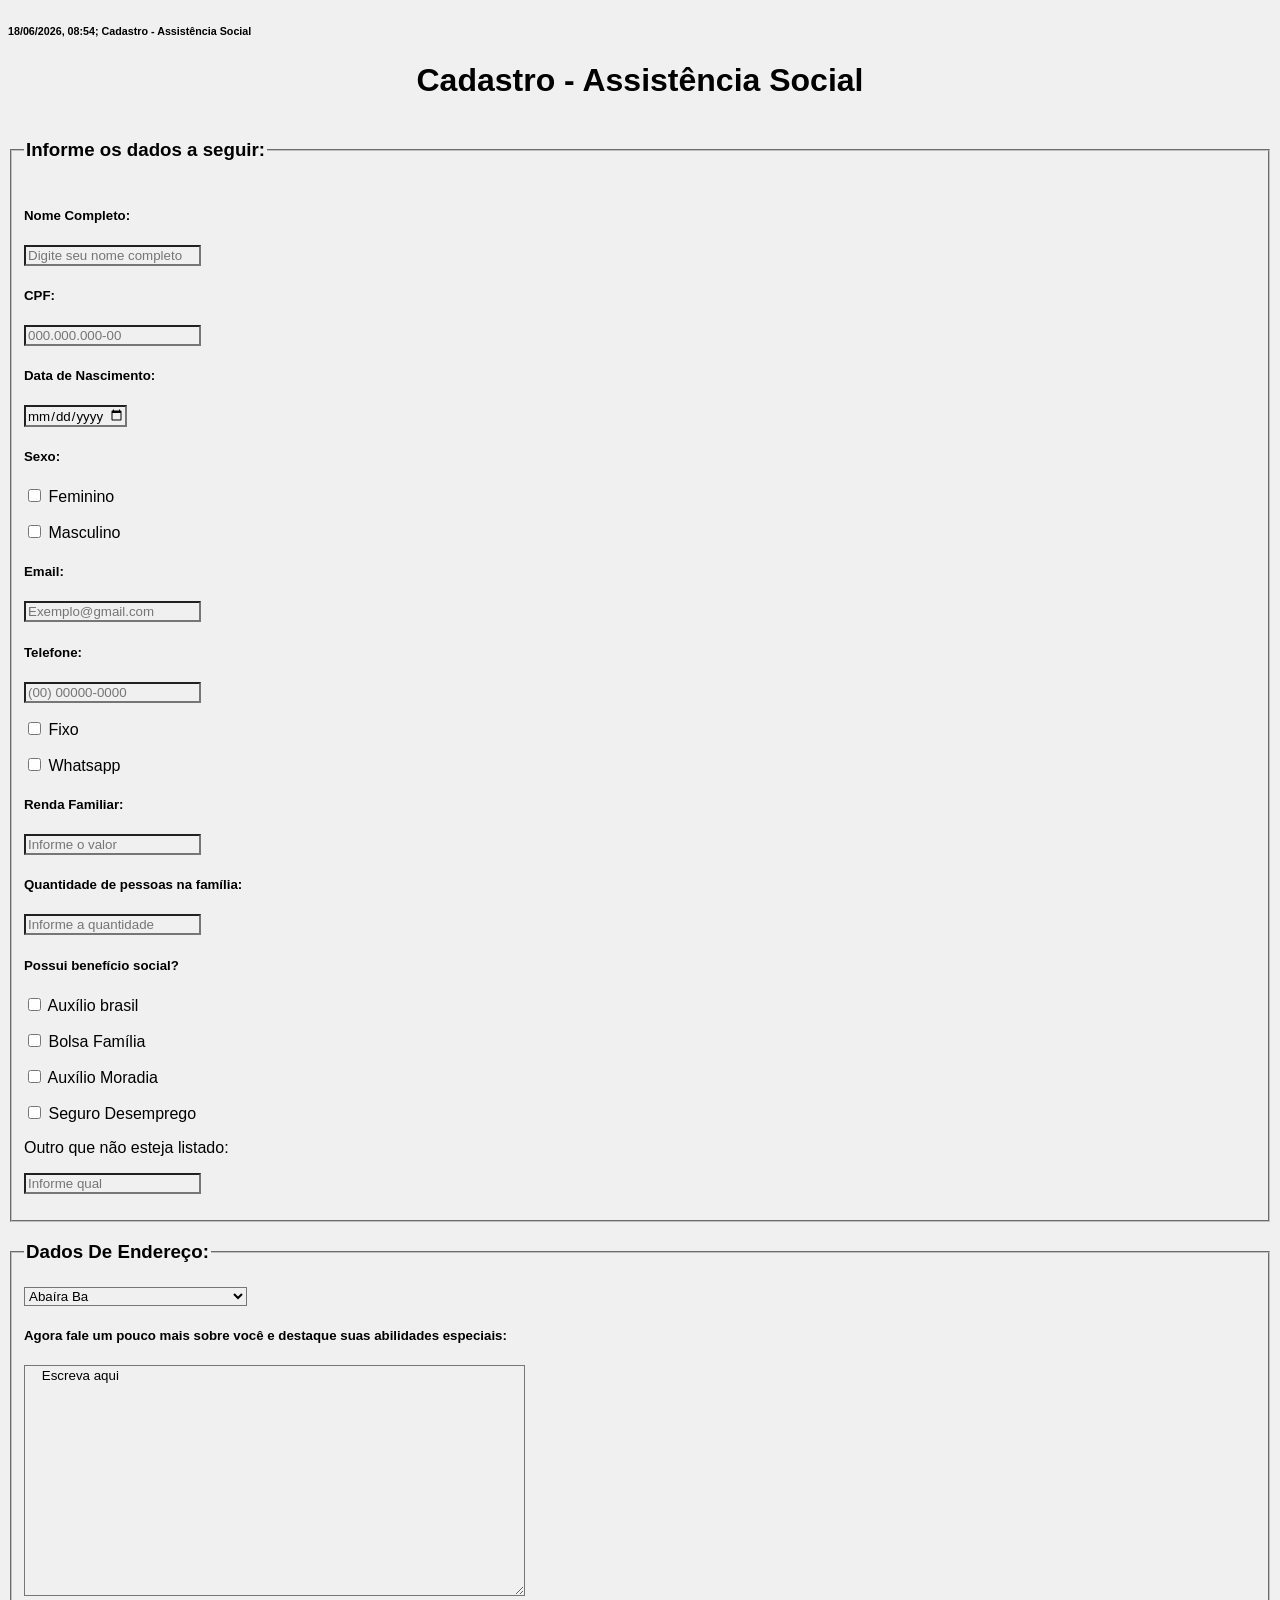
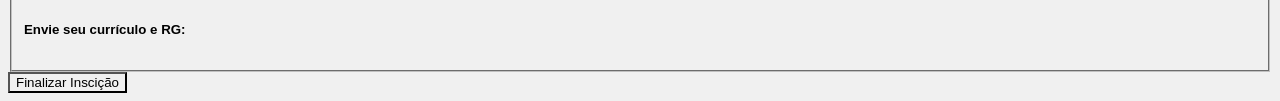
<file: index(3).html>
<!DOCTYPE html>

<html lang="pt-br">
<head>
<meta charset="utf-8"/>
<meta content="width=device-width, initial-scale=1.0" name="viewport"/>
<title>Formulário De Inscrição </title>
</head>
<style>
    *{
        font-family:Arial, Helvetica, sans-serif
    }
</style>
<body>
<style>
        *{
            background-color: rgb(240, 240, 240);
        }
    </style>
<p>
<h6 style="text-align:left;">18/06/2026, 08:54; Cadastro - Assistência Social</h6>
</p>
<h1 style="text-align: center;">Cadastro - Assistência Social</h1>
<fieldset>
<legend>
<h3 style="font-weight: bold;">Informe os dados a seguir:</h3>
</legend>
<h5 style="font-family: 'Segoe UI', Tahoma, Geneva, Verdana, sans-serif;">Nome Completo:</h5>
<form>
<label for="nome"></label>
<input id="nome" name="texto" placeholder="Digite seu nome completo" required="" type="text"/>
</form>
<h5 style="font-family: 'Segoe UI', Tahoma, Geneva, Verdana, sans-serif;">CPF:</h5>
<form>
<label for="nome"></label>
<input id="nome" name="texto" placeholder="000.000.000-00" required="" type="number"/>
</form>
<h5 style="font-family: 'Segoe UI', Tahoma, Geneva, Verdana, sans-serif;">Data de Nascimento:</h5>
<form>
<label for="nome"></label>
<input id="nome" max="2007-12-31" min="2000-01-01" name="texto" placeholder="DD/MM/AA" required="" type="date"/>
</form>
<h5 style="font-family: 'Segoe UI', Tahoma, Geneva, Verdana, sans-serif;">Sexo:</h5>
<form>
<p>
<input id="F" name="sexo" type="checkbox"/>
<label for="nome">Feminino</label>
</p>
<p>
<input id="M" name="sexo" type="checkbox"/>
<label for="nome">Masculino</label>
</p>
</form>
<h5 style="font-family: 'Segoe UI', Tahoma, Geneva, Verdana, sans-serif;">Email:</h5>
<form>
<label for="nome"></label>
<input id="nome" name="texto" placeholder="Exemplo@gmail.com" required="" type="email"/>
</form>
<h5 style="font-family: 'Segoe UI', Tahoma, Geneva, Verdana, sans-serif;">Telefone:</h5>
<form>
<label for="nome"></label>
<input id="nome" name="texto" placeholder="(00) 00000-0000" required="" type="number"/>
<p>
<input id="fixo" name="telefone" type="checkbox"/>
<label for="fixo">Fixo</label>
</p>
<p>
<input id="whatsapp" name="telefone" type="checkbox"/>
<label for="whatsapp">Whatsapp</label>
</p>
</form>
<h5 style="font-family: 'Segoe UI', Tahoma, Geneva, Verdana, sans-serif;">Renda Familiar:</h5>
<form>
<label for="nome"></label>
<input id="nome" name="texto" placeholder="Informe o valor" required="" type="text"/>
</form>
<h5 style="font-family: 'Segoe UI', Tahoma, Geneva, Verdana, sans-serif;">Quantidade de pessoas na família:</h5>
<form>
<label for="nome"></label>
<input id="nome" name="texto" placeholder="Informe a quantidade" required="" type="number"/>
</form>
<h5 style="font-family: 'Segoe UI', Tahoma, Geneva, Verdana, sans-serif;">Possui benefício social?</h5>
<form>
<label for="nome"></label>
<p>
<input id="" type="checkbox"/>
<label for="nome">Auxílio brasil</label>
</p>
<p>
<input id="" type="checkbox"/>
<label for="nome">Bolsa Família</label>
</p>
<p>
<input id="" type="checkbox"/>
<label for="nome">Auxílio Moradia</label>
</p>
<p>
<input id="" type="checkbox"/>
<label for="nome">Seguro Desemprego</label>
</p>
<p>
<label for="nome">Outro que não esteja listado:</label>
</p>
<p>
<input id="nome" name="texto" placeholder="Informe qual" type="text"/>
</p>
</form>
</fieldset>
<fieldset>
<legend>
<h3 style="font-weight: bold;">Dados De Endereço:</h3>
</legend>
<form>
<label for="nome"></label>
<select>
<option value="Abaíra, Ba">Abaíra Ba</option>
<option value="Abaré, Ba">Abaré Ba</option>
<option value="Acajutiba, Ba">Acajutiba Ba</option>
<option value="Adustina, Ba">Adustina Ba</option>
<option value="Água Fria, Ba">Água Fria Ba</option>
<option value="Aiquara, Ba">Aiquara Ba</option>
<option value="Alagoinhas, Ba">Alagoinhas Ba</option>
<option value="Alcobaça, Ba">Alcobaça Ba</option>
<option value="Almadina, Ba">Almadina Ba</option>
<option value="Amargosa, Ba">Amargosa Ba</option>
<option value="Amélia Rodrigues, Ba">Amélia Rodrigues Ba</option>
<option value="América Dourada, Ba">América Dourada Ba</option>
<option value="Anagé, Ba">Anagé Ba</option>
<option value="Andaraí, Ba">Andaraí Ba</option>
<option value="Andorinha, Ba">Andorinha Ba</option>
<option value="Angical, Ba">Angical Ba</option>
<option value="Anguera, Ba">Anguera Ba</option>
<option value="Antas, Ba">Antas Ba</option>
<option value="Antônio Cardoso, Ba">Antônio Cardoso Ba</option>
<option value="Antônio Gonçalves, Ba">Antônio Gonçalves Ba</option>
<option value="Aporá, Ba">Aporá Ba</option>
<option value="Apuarema, Ba">Apuarema Ba</option>
<option value="Araçás, Ba">Araçás Ba</option>
<option value="Aracatu, Ba">Aracatu Ba</option>
<option value="Araci, Ba">Araci Ba</option>
<option value="Aramari, Ba">Aramari Ba</option>
<option value="Arataca, Ba">Arataca Ba</option>
<option value="Aratuípe, Ba">Aratuípe Ba</option>
<option value="Aurelino Leal, Ba">Aurelino Leal Ba</option>
<option value="Baianópolis, Ba">Baianópolis Ba</option>
<option value="Baixa Grande, Ba">Baixa Grande Ba</option>
<option value="Banzaê, Ba">Banzaê Ba</option>
<option value="Barra, Ba">Barra Ba</option>
<option value="Barra da Estiva, Ba">Barra da Estiva Ba</option>
<option value="Barra do Choça, Ba">Barra do Choça Ba</option>
<option value="Barra do Mendes, Ba">Barra do Mendes Ba</option>
<option value="Barra do Rocha, Ba">Barra do Rocha Ba</option>
<option value="Barreiras, Ba">Barreiras Ba</option>
<option value="Barro Alto, Ba">Barro Alto Ba</option>
<option value="Barrocas, Ba">Barrocas Ba</option>
<option value="Barro Preto, Ba">Barro Preto Ba</option>
<option value="Belmonte, Ba">Belmonte Ba</option>
<option value="Belo Campo, Ba">Belo Campo Ba</option>
<option value="Biritinga, Ba">Biritinga Ba</option>
<option value="Boa Nova, Ba">Boa Nova Ba</option>
<option value="Boa Vista do Tupim, Ba">Boa Vista do Tupim Ba</option>
<option value="Bom Jesus da Lapa, Ba">Bom Jesus da Lapa Ba</option>
<option value="Bom Jesus da Serra, Ba">Bom Jesus da Serra Ba</option>
<option value="Boninal, Ba">Boninal Ba</option>
<option value="Bonito, Ba">Bonito Ba</option>
<option value="Boquira, Ba">Boquira Ba</option>
<option value="Botuporã, Ba">Botuporã Ba</option>
<option value="Brejões, Ba">Brejões Ba</option>
<option value="Brejolândia, Ba">Brejolândia Ba</option>
<option value="Brumado, Ba">Brumado Ba</option>
<option value="Buerarema, Ba">Buerarema Ba</option>
<option value="Buritirama, Ba">Buritirama Ba</option>
<option value="Caatiba, Ba">Caatiba Ba</option>
<option value="Cabaceiras do Paraguaçu, Ba">Cabaceiras do Paraguaçu Ba</option>
<option value="Cachoeira, Ba">Cachoeira Ba</option>
<option value="Caculé, Ba">Caculé Ba</option>
<option value="Caém, Ba">Caém Ba</option>
<option value="Caetanos, Ba">Caetanos Ba</option>
<option value="Caetité, Ba">Caetité Ba</option>
<option value="Cafarnaum, Ba">Cafarnaum Ba</option>
<option value="Cairu, Ba">Cairu Ba</option>
<option value="Caldeirão Grande, Ba">Caldeirão Grande Ba</option>
<option value="Camacan, Ba">Camacan Ba</option>
<option value="Camaçari, Ba">Camaçari Ba</option>
<option value="Camamu, Ba">Camamu Ba</option>
<option value="Campo Formoso, Ba">Campo Formoso Ba</option>
<option value="Campo Alegre de Lourdes, Ba">Campo Alegre de Lourdes Ba</option>
<option value="Canápolis, Ba">Canápolis Ba</option>
<option value="Canarana, Ba">Canarana Ba</option>
<option value="Canavieiras, Ba">Canavieiras Ba</option>
<option value="Candeal, Ba">Candeal Ba</option>
<option value="Candeias, Ba">Candeias Ba</option>
<option value="Candiba, Ba">Candiba Ba</option>
<option value="Cândido Sales, Ba">Cândido Sales Ba</option>
<option value="Cansanção, Ba">Cansanção Ba</option>
<option value="Canudos, Ba">Canudos Ba</option>
<option value="Capela do Alto Alegre, Ba">Capela do Alto Alegre Ba</option>
<option value="Capim Grosso, Ba">Capim Grosso Ba</option>
<option value="Caraíbas, Ba">Caraíbas Ba</option>
<option value="Caravelas, Ba">Caravelas Ba</option>
<option value="Cardeal da Silva, Ba">Cardeal da Silva Ba</option>
<option value="Carinhanha, Ba">Carinhanha Ba</option>
<option value="Casa Nova, Ba">Casa Nova Ba</option>
<option value="Castro Alves, Ba">Castro Alves Ba</option>
<option value="Catolândia, Ba">Catolândia Ba</option>
<option value="Catu, Ba">Catu Ba</option>
<option value="Caturama, Ba">Caturama Ba</option>
<option value="Central, Ba">Central Ba</option>
<option value="Chorrochó, Ba">Chorrochó Ba</option>
<option value="Cícero Dantas, Ba">Cícero Dantas Ba</option>
<option value="Cipó, Ba">Cipó Ba</option>
<option value="Coaraci, Ba">Coaraci Ba</option>
<option value="Cocos, Ba">Cocos Ba</option>
<option value="Conceição do Almeida, Ba">Conceição do Almeida Ba</option>
<option value="Conceição do Coité, Ba">Conceição do Coité Ba</option>
<option value="Conceição do Jacuípe, Ba">Conceição do Jacuípe Ba</option>
<option value="Conde, Ba">Conde Ba</option>
<option value="Condeúba, Ba">Condeúba Ba</option>
<option value="Contendas do Sincorá, Ba">Contendas do Sincorá Ba</option>
<option value="Coração de Maria, Ba">Coração de Maria Ba</option>
<option value="Cordeiros, Ba">Cordeiros Ba</option>
<option value="Coribe, Ba">Coribe Ba</option>
<option value="Coronel João Sá, Ba">Coronel João Sá Ba</option>
<option value="Correntina, Ba">Correntina Ba</option>
<option value="Cotegipe, Ba">Cotegipe Ba</option>
<option value="Cravolândia, Ba">Cravolândia Ba</option>
<option value="Crisópolis, Ba">Crisópolis Ba</option>
<option value="Cristópolis, Ba">Cristópolis Ba</option>
<option value="Cruz das Almas, Ba">Cruz das Almas Ba</option>
<option value="Curaçá, Ba">Curaçá Ba</option>
<option value="Dário Meira, Ba">Dário Meira Ba</option>
<option value="Dias d'Ávila, Ba">Dias d'Ávila Ba</option>
<option value="Dom Basílio, Ba">Dom Basílio Ba</option>
<option value="Dom Macedo Costa, Ba">Dom Macedo Costa Ba</option>
<option value="Elísio Medrado, Ba">Elísio Medrado Ba</option>
<option value="Encruzilhada, Ba">Encruzilhada Ba</option>
<option value="Entre Rios, Ba">Entre Rios Ba</option>
<option value="Érico Cardoso, Ba">Érico Cardoso Ba</option>
<option value="Esplanada, Ba">Esplanada Ba</option>
<option value="Euclides da Cunha, Ba">Euclides da Cunha Ba</option>
<option value="Eunápolis, Ba">Eunápolis Ba</option>
<option value="Fátima, Ba">Fátima Ba</option>
<option value="Feira de Santana, Ba">Feira de Santana Ba</option>
<option value="Filadélfia, Ba">Filadélfia Ba</option>
<option value="Firmino Alves, Ba">Firmino Alves Ba</option>
<option value="Floresta Azul, Ba">Floresta Azul Ba</option>
<option value="Formosa do Rio Preto, Ba">Formosa do Rio Preto Ba</option>
<option value="Gandu, Ba">Gandu Ba</option>
<option value="Gavião, Ba">Gavião Ba</option>
<option value="Gentio do Ouro, Ba">Gentio do Ouro Ba</option>
<option value="Glória, Ba">Glória Ba</option>
<option value="Gongogi, Ba">Gongogi Ba</option>
<option value="Governador Mangabeira, Ba">Governador Mangabeira Ba</option>
<option value="Guajeru, Ba">Guajeru Ba</option>
<option value="Guanambi, Ba">Guanambi Ba</option>
<option value="Guaratinga, Ba">Guaratinga Ba</option>
<option value="Iaçu, Ba">Iaçu Ba</option>
<option value="Ibiassucê, Ba">Ibiassucê Ba</option>
<option value="Ibicaraí, Ba">Ibicaraí Ba</option>
<option value="Ibicoara, Ba">Ibicoara Ba</option>
<option value="Ibicuí, Ba">Ibicuí Ba</option>
<option value="Ibipeba, Ba">Ibipeba Ba</option>
<option value="Ibipitanga, Ba">Ibipitanga Ba</option>
<option value="Ibiquera, Ba">Ibiquera Ba</option>
<option value="Ibirapitanga, Ba">Ibirapitanga Ba</option>
<option value="Ibirapuã, Ba">Ibirapuã Ba</option>
<option value="Ibirataia, Ba">Ibirataia Ba</option>
<option value="Ibitiara, Ba">Ibitiara Ba</option>
<option value="Ibititá, Ba">Ibititá Ba</option>
<option value="Ibotirama, Ba">Ibotirama Ba</option>
<option value="Ichu, Ba">Ichu Ba</option>
<option value="Igaporá, Ba">Igaporá Ba</option>
<option value="Igrapiúna, Ba">Igrapiúna Ba</option>
<option value="Iguaí, Ba">Iguaí Ba</option>
<option value="Ilhéus, Ba">Ilhéus Ba</option>
<option value="Inhambupe, Ba">Inhambupe Ba</option>
<option value="Ipecaetá, Ba">Ipecaetá Ba</option>
<option value="Ipiaú, Ba">Ipiaú Ba</option>
<option value="Ipirá, Ba">Ipirá Ba</option>
<option value="Ipupiara, Ba">Ipupiara Ba</option>
<option value="Iraquara, Ba">Iraquara Ba</option>
<option value="Irará, Ba">Irará Ba</option>
<option value="Irecê, Ba">Irecê Ba</option>
<option value="Itabela, Ba">Itabela Ba</option>
<option value="Itaberaba, Ba">Itaberaba Ba</option>
<option value="Itabuna, Ba">Itabuna Ba</option>
<option value="Itacaré, Ba">Itacaré Ba</option>
<option value="Itaeté, Ba">Itaeté Ba</option>
<option value="Itagi, Ba">Itagi Ba</option>
<option value="Itagibá, Ba">Itagibá Ba</option>
<option value="Itagimirim, Ba">Itagimirim Ba</option>
<option value="Itaguaçu da Bahia, Ba">Itaguaçu da Bahia Ba</option>
<option value="Itaju do Colônia, Ba">Itaju do Colônia Ba</option>
<option value="Itajuípe, Ba">Itajuípe Ba</option>
<option value="Itamaraju, Ba">Itamaraju Ba</option>
<option value="Itamari, Ba">Itamari Ba</option>
<option value="Itambé, Ba">Itambé Ba</option>
<option value="Itanagra, Ba">Itanagra Ba</option>
<option value="Itanhém, Ba">Itanhém Ba</option>
<option value="Itaparica, Ba">Itaparica Ba</option>
<option value="Itapé, Ba">Itapé Ba</option>
<option value="Itapebi, Ba">Itapebi Ba</option>
<option value="Itapetinga, Ba">Itapetinga Ba</option>
<option value="Itapicuru, Ba">Itapicuru Ba</option>
<option value="Itapitanga, Ba">Itapitanga Ba</option>
<option value="Itaquara, Ba">Itaquara Ba</option>
<option value="Itarantim, Ba">Itarantim Ba</option>
<option value="Itatim, Ba">Itatim Ba</option>
<option value="Itiruçu, Ba">Itiruçu Ba</option>
<option value="Itiúba, Ba">Itiúba Ba</option>
<option value="Itororó, Ba">Itororó Ba</option>
<option value="Ituaçu, Ba">Ituaçu Ba</option>
<option value="Ituberá, Ba">Ituberá Ba</option>
<option value="Iuiú, Ba">Iuiú Ba</option>
<option value="Jaborandi, Ba">Jaborandi Ba</option>
<option value="Jacaraci, Ba">Jacaraci Ba</option>
<option value="Jacobina, Ba">Jacobina Ba</option>
<option value="Jaguaquara, Ba">Jaguaquara Ba</option>
<option value="Jaguarari, Ba">Jaguarari Ba</option>
<option value="Jaguaripe, Ba">Jaguaripe Ba</option>
<option value="Jandaíra, Ba">Jandaíra Ba</option>
<option value="Jequié, Ba">Jequié Ba</option>
<option value="Jeremoabo, Ba">Jeremoabo Ba</option>
<option value="Jiquiriçá, Ba">Jiquiriçá Ba</option>
<option value="Jitaúna, Ba">Jitaúna Ba</option>
<option value="João Dourado, Ba">João Dourado Ba</option>
<option value="Juazeiro, Ba">Juazeiro Ba</option>
<option value="Jucuruçu, Ba">Jucuruçu Ba</option>
<option value="Jussara, Ba">Jussara Ba</option>
<option value="Jussari, Ba">Jussari Ba</option>
<option value="Jussiape, Ba">Jussiape Ba</option>
<option value="Lafaiete Coutinho, Ba">Lafaiete Coutinho Ba</option>
<option value="Lagoa Real, Ba">Lagoa Real Ba</option>
<option value="Laje, Ba">Laje Ba</option>
<option value="Lajedão, Ba">Lajedão Ba</option>
<option value="Lajedinho, Ba">Lajedinho Ba</option>
<option value="Lajedo do Tabocal, Ba">Lajedo do Tabocal Ba</option>
<option value="Lamarão, Ba">Lamarão Ba</option>
<option value="Lapão, Ba">Lapão Ba</option>
<option value="Lauro de Freitas, Ba">Lauro de Freitas Ba</option>
<option value="Lençóis, Ba">Lençóis Ba</option>
<option value="Licínio de Almeida, Ba">Licínio de Almeida Ba</option>
<option value="Livramento de Nossa Senhora, Ba">Livramento de Nossa Senhora Ba</option>
<option value="Luís Eduardo Magalhães, Ba">Luís Eduardo Magalhães Ba</option>
<option value="Macajuba, Ba">Macajuba Ba</option>
<option value="Macarani, Ba">Macarani Ba</option>
<option value="Macaúbas, Ba">Macaúbas Ba</option>
<option value="Macururé, Ba">Macururé Ba</option>
<option value="Madre de Deus, Ba">Madre de Deus Ba</option>
<option value="Maetinga, Ba">Maetinga Ba</option>
<option value="Maiquinique, Ba">Maiquinique Ba</option>
<option value="Mairi, Ba">Mairi Ba</option>
<option value="Malhada, Ba">Malhada Ba</option>
<option value="Malhada de Pedras, Ba">Malhada de Pedras Ba</option>
<option value="Manoel Vitorino, Ba">Manoel Vitorino Ba</option>
<option value="Mansidão, Ba">Mansidão Ba</option>
<option value="Maracás, Ba">Maracás Ba</option>
<option value="Maragogipe, Ba">Maragogipe Ba</option>
<option value="Marcionílio Souza, Ba">Marcionílio Souza Ba</option>
<option value="Mascote, Ba">Mascote Ba</option>
<option value="Mata de São João, Ba">Mata de São João Ba</option>
<option value="Matina, Ba">Matina Ba</option>
<option value="Medeiros Neto, Ba">Medeiros Neto Ba</option>
<option value="Miguel Calmon, Ba">Miguel Calmon Ba</option>
<option value="Milagres, Ba">Milagres Ba</option>
<option value="Mirangaba, Ba">Mirangaba Ba</option>
<option value="Mirante, Ba">Mirante Ba</option>
<option value="Monte Santo, Ba">Monte Santo Ba</option>
<option value="Morpará, Ba">Morpará Ba</option>
<option value="Morro do Chapéu, Ba">Morro do Chapéu Ba</option>
<option value="Mortugaba, Ba">Mortugaba Ba</option>
<option value="Mucugê, Ba">Mucugê Ba</option>
<option value="Mucuri, Ba">Mucuri Ba</option>
<option value="Mulungu do Morro, Ba">Mulungu do Morro Ba</option>
<option value="Mundo Novo, Ba">Mundo Novo Ba</option>
<option value="Muniz Ferreira, Ba">Muniz Ferreira Ba</option>
<option value="Muquém do São Francisco, Ba">Muquém do São Francisco Ba</option>
<option value="Muritiba, Ba">Muritiba Ba</option>
<option value="Mutuípe, Ba">Mutuípe Ba</option>
<option value="Nazaré, Ba">Nazaré Ba</option>
<option value="Nilo Peçanha, Ba">Nilo Peçanha Ba</option>
<option value="Nordestina, Ba">Nordestina Ba</option>
<option value="Nova Canaã, Ba">Nova Canaã Ba</option>
<option value="Nova Fátima, Ba">Nova Fátima Ba</option>
<option value="Nova Ibiá, Ba">Nova Ibiá Ba</option>
<option value="Nova Itarana, Ba">Nova Itarana Ba</option>
<option value="Nova Redenção, Ba">Nova Redenção Ba</option>
<option value="Nova Soure, Ba">Nova Soure Ba</option>
<option value="Nova Viçosa, Ba">Nova Viçosa Ba</option>
<option value="Novo Horizonte, Ba">Novo Horizonte Ba</option>
<option value="Novo Triunfo, Ba">Novo Triunfo Ba</option>
<option value="Olindina, Ba">Olindina Ba</option>
<option value="Oliveira dos Brejinhos, Ba">Oliveira dos Brejinhos Ba</option>
<option value="Ouriçangas, Ba">Ouriçangas Ba</option>
<option value="Ourolândia, Ba">Ourolândia Ba</option>
<option value="Palmas de Monte Alto, Ba">Palmas de Monte Alto Ba</option>
<option value="Palmeiras, Ba">Palmeiras Ba</option>
<option value="Paramirim, Ba">Paramirim Ba</option>
<option value="Paratinga, Ba">Paratinga Ba</option>
<option value="Paripiranga, Ba">Paripiranga Ba</option>
<option value="Pau Brasil, Ba">Pau Brasil Ba</option>
<option value="Paulo Afonso, Ba">Paulo Afonso Ba</option>
<option value="Pé de Serra, Ba">Pé de Serra Ba</option>
<option value="Pedrão, Ba">Pedrão Ba</option>
<option value="Pedro Alexandre, Ba">Pedro Alexandre Ba</option>
<option value="Piatã, Ba">Piatã Ba</option>
<option value="Pilão Arcado, Ba">Pilão Arcado Ba</option>
<option value="Pindaí, Ba">Pindaí Ba</option>
<option value="Pindobaçu, Ba">Pindobaçu Ba</option>
<option value="Pintadas, Ba">Pintadas Ba</option>
<option value="Piraí do Norte, Ba">Piraí do Norte Ba</option>
<option value="Piripá, Ba">Piripá Ba</option>
<option value="Piritiba, Ba">Piritiba Ba</option>
<option value="Planaltino, Ba">Planaltino Ba</option>
<option value="Planalto, Ba">Planalto Ba</option>
<option value="Poções, Ba">Poções Ba</option>
<option value="Ponto Novo, Ba">Ponto Novo Ba</option>
<option value="Porto Seguro, Ba">Porto Seguro Ba</option>
<option value="Potiraguá, Ba">Potiraguá Ba</option>
<option value="Prado, Ba">Prado Ba</option>
<option value="Presidente Dutra, Ba">Presidente Dutra Ba</option>
<option value="Presidente Jânio Quadros, Ba">Presidente Jânio Quadros Ba</option>
<option value="Presidente Tancredo Neves, Ba">Presidente Tancredo Neves Ba</option>
<option value="Queimadas, Ba">Queimadas Ba</option>
<option value="Quijingue, Ba">Quijingue Ba</option>
<option value="Quixabeira, Ba">Quixabeira Ba</option>
<option value="Rafael Jambeiro, Ba">Rafael Jambeiro Ba</option>
<option value="Remanso, Ba">Remanso Ba</option>
<option value="Retirolândia, Ba">Retirolândia Ba</option>
<option value="Riachão das Neves, Ba">Riachão das Neves Ba</option>
<option value="Riachão do Jacuípe, Ba">Riachão do Jacuípe Ba</option>
<option value="Riacho de Santana, Ba">Riacho de Santana Ba</option>
<option value="Ribeira do Amparo, Ba">Ribeira do Amparo Ba</option>
<option value="Ribeira do Pombal, Ba">Ribeira do Pombal Ba</option>
<option value="Ribeirão do Largo, Ba">Ribeirão do Largo Ba</option>
<option value="Rio de Contas, Ba">Rio de Contas Ba</option>
<option value="Rio do Antônio, Ba">Rio do Antônio Ba</option>
<option value="Rio do Pires, Ba">Rio do Pires Ba</option>
<option value="Rio Real, Ba">Rio Real Ba</option>
<option value="Rodelas, Ba">Rodelas Ba</option>
<option value="Ruy Barbosa, Ba">Ruy Barbosa Ba</option>
<option value="Salinas da Margarida, Ba">Salinas da Margarida Ba</option>
<option value="Salvador, Ba">Salvador Ba</option>
<option value="Santa Bárbara, Ba">Santa Bárbara Ba</option>
<option value="Santa Brígida, Ba">Santa Brígida Ba</option>
<option value="Santa Cruz Cabrália, Ba">Santa Cruz Cabrália Ba</option>
<option value="Santa Cruz da Vitória, Ba">Santa Cruz da Vitória Ba</option>
<option value="Santa Inês, Ba">Santa Inês Ba</option>
<option value="Santa Luzia, Ba">Santa Luzia Ba</option>
<option value="Santa Maria da Vitória, Ba">Santa Maria da Vitória Ba</option>
<option value="Santa Rita de Cássia, Ba">Santa Rita de Cássia Ba</option>
<option value="Santa Teresinha, Ba">Santa Teresinha Ba</option>
<option value="Santaluz, Ba">Santaluz Ba</option>
<option value="Santana, Ba">Santana Ba</option>
<option value="Santanópolis, Ba">Santanópolis Ba</option>
<option value="Santo Amaro, Ba">Santo Amaro Ba</option>
<option value="Santo Antônio de Jesus, Ba">Santo Antônio de Jesus Ba</option>
<option value="Santo Estêvão, Ba">Santo Estêvão Ba</option>
<option value="São Desidério, Ba">São Desidério Ba</option>
<option value="São Domingos, Ba">São Domingos Ba</option>
<option value="São Felipe, Ba">São Felipe Ba</option>
<option value="São Félix, Ba">São Félix Ba</option>
<option value="São Félix do Coribe, Ba">São Félix do Coribe Ba</option>
<option value="São Francisco do Conde, Ba">São Francisco do Conde Ba</option>
<option value="São Gabriel, Ba">São Gabriel Ba</option>
<option value="São Gonçalo dos Campos, Ba">São Gonçalo dos Campos Ba</option>
<option value="São José da Vitória, Ba">São José da Vitória Ba</option>
<option value="São José do Jacuípe, Ba">São José do Jacuípe Ba</option>
<option value="São Miguel das Matas, Ba">São Miguel das Matas Ba</option>
<option value="São Sebastião do Passé, Ba">São Sebastião do Passé Ba</option>
<option value="Sapeaçu, Ba">Sapeaçu Ba</option>
<option value="Sátiro Dias, Ba">Sátiro Dias Ba</option>
<option value="Saubara, Ba">Saubara Ba</option>
<option value="Saúde, Ba">Saúde Ba</option>
<option value="Seabra, Ba">Seabra Ba</option>
<option value="Sebastião Laranjeiras, Ba">Sebastião Laranjeiras Ba</option>
<option value="Senhor do Bonfim, Ba">Senhor do Bonfim Ba</option>
<option value="Sento Sé, Ba">Sento Sé Ba</option>
<option value="Vitória da Conquista, Ba">Vitória da Conquista Ba</option>
<option value="Wagner, Ba">Wagner Ba</option>
<option value="Wanderley, Ba">Wanderley Ba</option>
<option value="Wenceslau Guimarães, Ba">Wenceslau Guimarães Ba</option>
<option value="Xique-Xique, Ba">Xique-Xique Ba</option>
</select>
</form>
<form>
<h5 style="font-family: 'Segoe UI', Tahoma, Geneva, Verdana, sans-serif;">Agora fale um pouco mais sobre você e destaque suas abilidades especiais:</h5>
<textarea cols="60" rows="15">
    Escreva aqui
</textarea>
</form>
<form>
<h5 style="font-family: 'Segoe UI', Tahoma, Geneva, Verdana, sans-serif;">Envie seu currículo e RG:</h5>
</form>
</fieldset>
<form>
<button type="submit">Finalizar Inscição</button>
</form>


<script>
function grupoCheckbox(nome){
 const itens=document.querySelectorAll('input[name="'+nome+'"]');
 itens.forEach(el=>{
   el.addEventListener('click',function(){
     if(this.checked){
       itens.forEach(o=>{if(o!==this)o.checked=false;});
     }
   });
 });
}
grupoCheckbox('sexo');
grupoCheckbox('telefone');
</script></body>
</html>
</file>
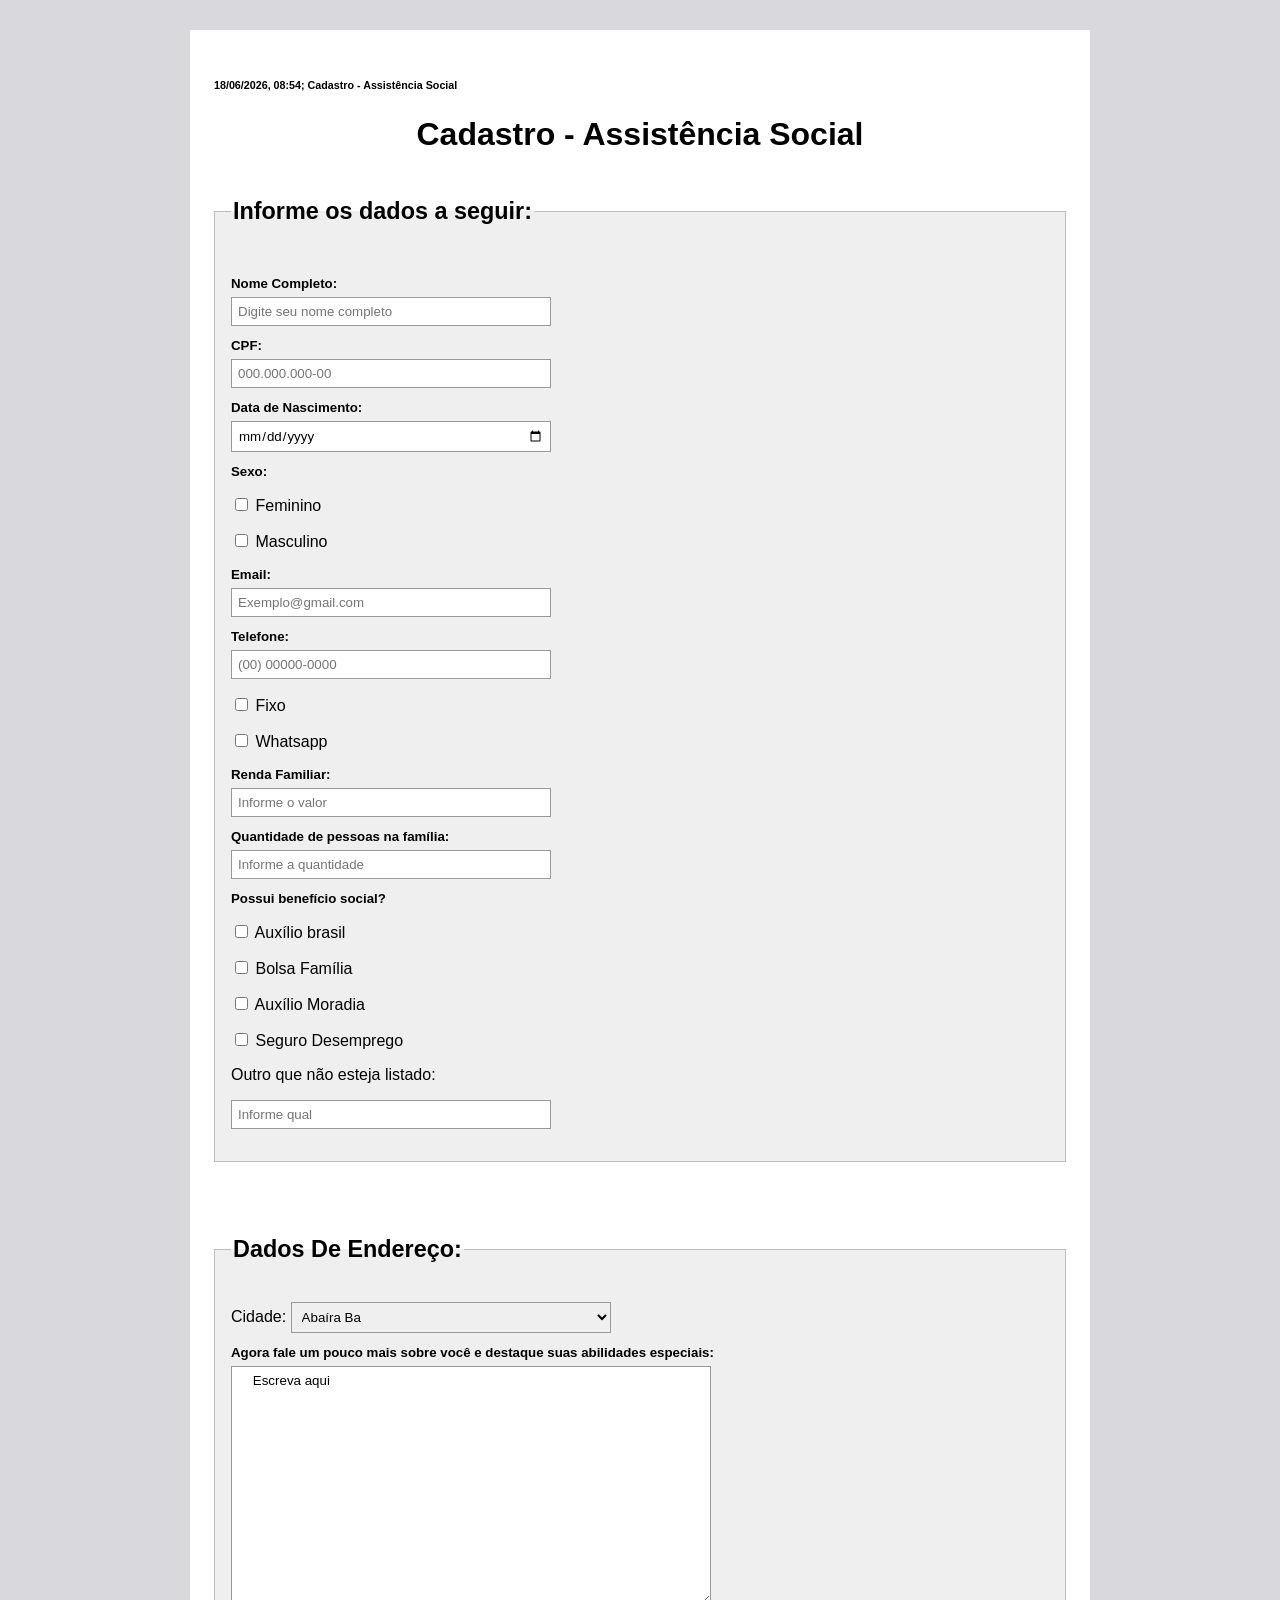
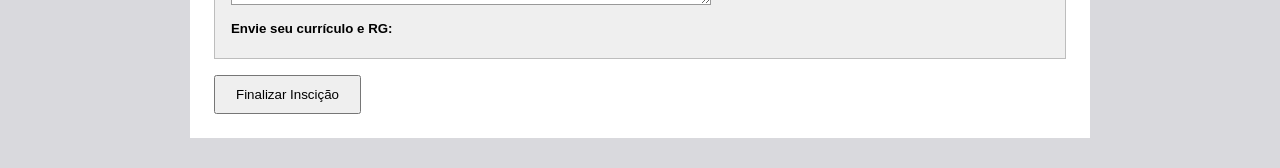
<file: index_corrigido.html>
<!DOCTYPE html>

<html lang="pt-br">
<head>
<meta charset="utf-8"/>
<meta content="width=device-width, initial-scale=1.0" name="viewport"/>
<title>Formulário De Inscrição </title>
<link rel="stylesheet" href="style.css">
</head>

<body>
   
   <form>
<p>
<h6 style="text-align:left;">18/06/2026, 08:54; Cadastro - Assistência Social</h6>
</p>
<h1 style="text-align: center;">Cadastro - Assistência Social</h1>
<fieldset>
<legend>
<h3 style="font-weight: bold;">Informe os dados a seguir:</h3>
</legend>
<h5 style="font-family: 'Segoe UI', Tahoma, Geneva, Verdana, sans-serif;">Nome Completo:</h5>
<label for="nome"></label>
<input type="text" id="nome" placeholder="Digite seu nome completo" required="" type="text"/>

<h5 style="font-family: 'Segoe UI', Tahoma, Geneva, Verdana, sans-serif;">CPF:</h5>
<label for="cpf"></label>
<input type="number" id="cpf" placeholder="000.000.000-00" required="" type="number"/>

<h5 style="font-family: 'Segoe UI', Tahoma, Geneva, Verdana, sans-serif;">Data de Nascimento:</h5>
<label for="nome"></label>
<input id="nome" max="2007-12-31" min="2000-01-01" name="texto" placeholder="DD/MM/AA" required="" type="date"/>

<h5 style="font-family: 'Segoe UI', Tahoma, Geneva, Verdana, sans-serif;">Sexo:</h5>

<p>
<input id="F" name="sexo" type="checkbox"/>
<label for="nome">Feminino</label>
</p>
<p>
<input id="M" name="sexo" type="checkbox"/>
<label for="nome">Masculino</label>
</p>

<h5 style="font-family: 'Segoe UI', Tahoma, Geneva, Verdana, sans-serif;">Email:</h5>
<label for="nome"></label>
<input id="nome" name="texto" placeholder="Exemplo@gmail.com" required="" type="email"/>

<h5 style="font-family: 'Segoe UI', Tahoma, Geneva, Verdana, sans-serif;">Telefone:</h5>
<label for="nome"></label>
<input id="nome" name="texto" placeholder="(00) 00000-0000" required="" type="number"/>
<p>
<input id="fixo" name="telefone" type="checkbox"/>
<label for="fixo">Fixo</label>
</p>
<p>
<input id="whatsapp" name="telefone" type="checkbox"/>
<label for="whatsapp">Whatsapp</label>
</p>

<h5 style="font-family: 'Segoe UI', Tahoma, Geneva, Verdana, sans-serif;">Renda Familiar:</h5>
<label for="nome"></label>
<input id="nome" name="texto" placeholder="Informe o valor" required="" type="text"/>

<h5 style="font-family: 'Segoe UI', Tahoma, Geneva, Verdana, sans-serif;">Quantidade de pessoas na família:</h5>
<label for="nome"></label>
<input id="nome" name="texto" placeholder="Informe a quantidade" required="" type="number"/>

<h5 style="font-family: 'Segoe UI', Tahoma, Geneva, Verdana, sans-serif;">Possui benefício social?</h5>
<label for="nome"></label>
<p>
<input id="" type="checkbox"/>
<label for="nome">Auxílio brasil</label>
</p>
<p>
<input id="" type="checkbox"/>
<label for="nome">Bolsa Família</label>
</p>
<p>
<input id="" type="checkbox"/>
<label for="nome">Auxílio Moradia</label>
</p>
<p>
<input id="" type="checkbox"/>
<label for="nome">Seguro Desemprego</label>
</p>
<p>
<label for="nome">Outro que não esteja listado:</label>
</p>
<p>
<input id="outro-benefício" name="outro_benefício" placeholder="Informe qual" type="text"/>
</p>
</fieldset>

<br>
      
<fieldset>
<legend>
   <h3 style="font-weight: bold;">Dados De Endereço:</h3>
</legend>

<label for="cidade">Cidade:</label>
<select id="cidade" name="cidade">
<option value="Abaíra, Ba">Abaíra Ba</option>
<option value="Abaré, Ba">Abaré Ba</option>
<option value="Acajutiba, Ba">Acajutiba Ba</option>
<option value="Adustina, Ba">Adustina Ba</option>
<option value="Água Fria, Ba">Água Fria Ba</option>
<option value="Aiquara, Ba">Aiquara Ba</option>
<option value="Alagoinhas, Ba">Alagoinhas Ba</option>
<option value="Alcobaça, Ba">Alcobaça Ba</option>
<option value="Almadina, Ba">Almadina Ba</option>
<option value="Amargosa, Ba">Amargosa Ba</option>
<option value="Amélia Rodrigues, Ba">Amélia Rodrigues Ba</option>
<option value="América Dourada, Ba">América Dourada Ba</option>
<option value="Anagé, Ba">Anagé Ba</option>
<option value="Andaraí, Ba">Andaraí Ba</option>
<option value="Andorinha, Ba">Andorinha Ba</option>
<option value="Angical, Ba">Angical Ba</option>
<option value="Anguera, Ba">Anguera Ba</option>
<option value="Antas, Ba">Antas Ba</option>
<option value="Antônio Cardoso, Ba">Antônio Cardoso Ba</option>
<option value="Antônio Gonçalves, Ba">Antônio Gonçalves Ba</option>
<option value="Aporá, Ba">Aporá Ba</option>
<option value="Apuarema, Ba">Apuarema Ba</option>
<option value="Araçás, Ba">Araçás Ba</option>
<option value="Aracatu, Ba">Aracatu Ba</option>
<option value="Araci, Ba">Araci Ba</option>
<option value="Aramari, Ba">Aramari Ba</option>
<option value="Arataca, Ba">Arataca Ba</option>
<option value="Aratuípe, Ba">Aratuípe Ba</option>
<option value="Aurelino Leal, Ba">Aurelino Leal Ba</option>
<option value="Baianópolis, Ba">Baianópolis Ba</option>
<option value="Baixa Grande, Ba">Baixa Grande Ba</option>
<option value="Banzaê, Ba">Banzaê Ba</option>
<option value="Barra, Ba">Barra Ba</option>
<option value="Barra da Estiva, Ba">Barra da Estiva Ba</option>
<option value="Barra do Choça, Ba">Barra do Choça Ba</option>
<option value="Barra do Mendes, Ba">Barra do Mendes Ba</option>
<option value="Barra do Rocha, Ba">Barra do Rocha Ba</option>
<option value="Barreiras, Ba">Barreiras Ba</option>
<option value="Barro Alto, Ba">Barro Alto Ba</option>
<option value="Barrocas, Ba">Barrocas Ba</option>
<option value="Barro Preto, Ba">Barro Preto Ba</option>
<option value="Belmonte, Ba">Belmonte Ba</option>
<option value="Belo Campo, Ba">Belo Campo Ba</option>
<option value="Biritinga, Ba">Biritinga Ba</option>
<option value="Boa Nova, Ba">Boa Nova Ba</option>
<option value="Boa Vista do Tupim, Ba">Boa Vista do Tupim Ba</option>
<option value="Bom Jesus da Lapa, Ba">Bom Jesus da Lapa Ba</option>
<option value="Bom Jesus da Serra, Ba">Bom Jesus da Serra Ba</option>
<option value="Boninal, Ba">Boninal Ba</option>
<option value="Bonito, Ba">Bonito Ba</option>
<option value="Boquira, Ba">Boquira Ba</option>
<option value="Botuporã, Ba">Botuporã Ba</option>
<option value="Brejões, Ba">Brejões Ba</option>
<option value="Brejolândia, Ba">Brejolândia Ba</option>
<option value="Brumado, Ba">Brumado Ba</option>
<option value="Buerarema, Ba">Buerarema Ba</option>
<option value="Buritirama, Ba">Buritirama Ba</option>
<option value="Caatiba, Ba">Caatiba Ba</option>
<option value="Cabaceiras do Paraguaçu, Ba">Cabaceiras do Paraguaçu Ba</option>
<option value="Cachoeira, Ba">Cachoeira Ba</option>
<option value="Caculé, Ba">Caculé Ba</option>
<option value="Caém, Ba">Caém Ba</option>
<option value="Caetanos, Ba">Caetanos Ba</option>
<option value="Caetité, Ba">Caetité Ba</option>
<option value="Cafarnaum, Ba">Cafarnaum Ba</option>
<option value="Cairu, Ba">Cairu Ba</option>
<option value="Caldeirão Grande, Ba">Caldeirão Grande Ba</option>
<option value="Camacan, Ba">Camacan Ba</option>
<option value="Camaçari, Ba">Camaçari Ba</option>
<option value="Camamu, Ba">Camamu Ba</option>
<option value="Campo Formoso, Ba">Campo Formoso Ba</option>
<option value="Campo Alegre de Lourdes, Ba">Campo Alegre de Lourdes Ba</option>
<option value="Canápolis, Ba">Canápolis Ba</option>
<option value="Canarana, Ba">Canarana Ba</option>
<option value="Canavieiras, Ba">Canavieiras Ba</option>
<option value="Candeal, Ba">Candeal Ba</option>
<option value="Candeias, Ba">Candeias Ba</option>
<option value="Candiba, Ba">Candiba Ba</option>
<option value="Cândido Sales, Ba">Cândido Sales Ba</option>
<option value="Cansanção, Ba">Cansanção Ba</option>
<option value="Canudos, Ba">Canudos Ba</option>
<option value="Capela do Alto Alegre, Ba">Capela do Alto Alegre Ba</option>
<option value="Capim Grosso, Ba">Capim Grosso Ba</option>
<option value="Caraíbas, Ba">Caraíbas Ba</option>
<option value="Caravelas, Ba">Caravelas Ba</option>
<option value="Cardeal da Silva, Ba">Cardeal da Silva Ba</option>
<option value="Carinhanha, Ba">Carinhanha Ba</option>
<option value="Casa Nova, Ba">Casa Nova Ba</option>
<option value="Castro Alves, Ba">Castro Alves Ba</option>
<option value="Catolândia, Ba">Catolândia Ba</option>
<option value="Catu, Ba">Catu Ba</option>
<option value="Caturama, Ba">Caturama Ba</option>
<option value="Central, Ba">Central Ba</option>
<option value="Chorrochó, Ba">Chorrochó Ba</option>
<option value="Cícero Dantas, Ba">Cícero Dantas Ba</option>
<option value="Cipó, Ba">Cipó Ba</option>
<option value="Coaraci, Ba">Coaraci Ba</option>
<option value="Cocos, Ba">Cocos Ba</option>
<option value="Conceição do Almeida, Ba">Conceição do Almeida Ba</option>
<option value="Conceição do Coité, Ba">Conceição do Coité Ba</option>
<option value="Conceição do Jacuípe, Ba">Conceição do Jacuípe Ba</option>
<option value="Conde, Ba">Conde Ba</option>
<option value="Condeúba, Ba">Condeúba Ba</option>
<option value="Contendas do Sincorá, Ba">Contendas do Sincorá Ba</option>
<option value="Coração de Maria, Ba">Coração de Maria Ba</option>
<option value="Cordeiros, Ba">Cordeiros Ba</option>
<option value="Coribe, Ba">Coribe Ba</option>
<option value="Coronel João Sá, Ba">Coronel João Sá Ba</option>
<option value="Correntina, Ba">Correntina Ba</option>
<option value="Cotegipe, Ba">Cotegipe Ba</option>
<option value="Cravolândia, Ba">Cravolândia Ba</option>
<option value="Crisópolis, Ba">Crisópolis Ba</option>
<option value="Cristópolis, Ba">Cristópolis Ba</option>
<option value="Cruz das Almas, Ba">Cruz das Almas Ba</option>
<option value="Curaçá, Ba">Curaçá Ba</option>
<option value="Dário Meira, Ba">Dário Meira Ba</option>
<option value="Dias d'Ávila, Ba">Dias d'Ávila Ba</option>
<option value="Dom Basílio, Ba">Dom Basílio Ba</option>
<option value="Dom Macedo Costa, Ba">Dom Macedo Costa Ba</option>
<option value="Elísio Medrado, Ba">Elísio Medrado Ba</option>
<option value="Encruzilhada, Ba">Encruzilhada Ba</option>
<option value="Entre Rios, Ba">Entre Rios Ba</option>
<option value="Érico Cardoso, Ba">Érico Cardoso Ba</option>
<option value="Esplanada, Ba">Esplanada Ba</option>
<option value="Euclides da Cunha, Ba">Euclides da Cunha Ba</option>
<option value="Eunápolis, Ba">Eunápolis Ba</option>
<option value="Fátima, Ba">Fátima Ba</option>
<option value="Feira de Santana, Ba">Feira de Santana Ba</option>
<option value="Filadélfia, Ba">Filadélfia Ba</option>
<option value="Firmino Alves, Ba">Firmino Alves Ba</option>
<option value="Floresta Azul, Ba">Floresta Azul Ba</option>
<option value="Formosa do Rio Preto, Ba">Formosa do Rio Preto Ba</option>
<option value="Gandu, Ba">Gandu Ba</option>
<option value="Gavião, Ba">Gavião Ba</option>
<option value="Gentio do Ouro, Ba">Gentio do Ouro Ba</option>
<option value="Glória, Ba">Glória Ba</option>
<option value="Gongogi, Ba">Gongogi Ba</option>
<option value="Governador Mangabeira, Ba">Governador Mangabeira Ba</option>
<option value="Guajeru, Ba">Guajeru Ba</option>
<option value="Guanambi, Ba">Guanambi Ba</option>
<option value="Guaratinga, Ba">Guaratinga Ba</option>
<option value="Iaçu, Ba">Iaçu Ba</option>
<option value="Ibiassucê, Ba">Ibiassucê Ba</option>
<option value="Ibicaraí, Ba">Ibicaraí Ba</option>
<option value="Ibicoara, Ba">Ibicoara Ba</option>
<option value="Ibicuí, Ba">Ibicuí Ba</option>
<option value="Ibipeba, Ba">Ibipeba Ba</option>
<option value="Ibipitanga, Ba">Ibipitanga Ba</option>
<option value="Ibiquera, Ba">Ibiquera Ba</option>
<option value="Ibirapitanga, Ba">Ibirapitanga Ba</option>
<option value="Ibirapuã, Ba">Ibirapuã Ba</option>
<option value="Ibirataia, Ba">Ibirataia Ba</option>
<option value="Ibitiara, Ba">Ibitiara Ba</option>
<option value="Ibititá, Ba">Ibititá Ba</option>
<option value="Ibotirama, Ba">Ibotirama Ba</option>
<option value="Ichu, Ba">Ichu Ba</option>
<option value="Igaporá, Ba">Igaporá Ba</option>
<option value="Igrapiúna, Ba">Igrapiúna Ba</option>
<option value="Iguaí, Ba">Iguaí Ba</option>
<option value="Ilhéus, Ba">Ilhéus Ba</option>
<option value="Inhambupe, Ba">Inhambupe Ba</option>
<option value="Ipecaetá, Ba">Ipecaetá Ba</option>
<option value="Ipiaú, Ba">Ipiaú Ba</option>
<option value="Ipirá, Ba">Ipirá Ba</option>
<option value="Ipupiara, Ba">Ipupiara Ba</option>
<option value="Iraquara, Ba">Iraquara Ba</option>
<option value="Irará, Ba">Irará Ba</option>
<option value="Irecê, Ba">Irecê Ba</option>
<option value="Itabela, Ba">Itabela Ba</option>
<option value="Itaberaba, Ba">Itaberaba Ba</option>
<option value="Itabuna, Ba">Itabuna Ba</option>
<option value="Itacaré, Ba">Itacaré Ba</option>
<option value="Itaeté, Ba">Itaeté Ba</option>
<option value="Itagi, Ba">Itagi Ba</option>
<option value="Itagibá, Ba">Itagibá Ba</option>
<option value="Itagimirim, Ba">Itagimirim Ba</option>
<option value="Itaguaçu da Bahia, Ba">Itaguaçu da Bahia Ba</option>
<option value="Itaju do Colônia, Ba">Itaju do Colônia Ba</option>
<option value="Itajuípe, Ba">Itajuípe Ba</option>
<option value="Itamaraju, Ba">Itamaraju Ba</option>
<option value="Itamari, Ba">Itamari Ba</option>
<option value="Itambé, Ba">Itambé Ba</option>
<option value="Itanagra, Ba">Itanagra Ba</option>
<option value="Itanhém, Ba">Itanhém Ba</option>
<option value="Itaparica, Ba">Itaparica Ba</option>
<option value="Itapé, Ba">Itapé Ba</option>
<option value="Itapebi, Ba">Itapebi Ba</option>
<option value="Itapetinga, Ba">Itapetinga Ba</option>
<option value="Itapicuru, Ba">Itapicuru Ba</option>
<option value="Itapitanga, Ba">Itapitanga Ba</option>
<option value="Itaquara, Ba">Itaquara Ba</option>
<option value="Itarantim, Ba">Itarantim Ba</option>
<option value="Itatim, Ba">Itatim Ba</option>
<option value="Itiruçu, Ba">Itiruçu Ba</option>
<option value="Itiúba, Ba">Itiúba Ba</option>
<option value="Itororó, Ba">Itororó Ba</option>
<option value="Ituaçu, Ba">Ituaçu Ba</option>
<option value="Ituberá, Ba">Ituberá Ba</option>
<option value="Iuiú, Ba">Iuiú Ba</option>
<option value="Jaborandi, Ba">Jaborandi Ba</option>
<option value="Jacaraci, Ba">Jacaraci Ba</option>
<option value="Jacobina, Ba">Jacobina Ba</option>
<option value="Jaguaquara, Ba">Jaguaquara Ba</option>
<option value="Jaguarari, Ba">Jaguarari Ba</option>
<option value="Jaguaripe, Ba">Jaguaripe Ba</option>
<option value="Jandaíra, Ba">Jandaíra Ba</option>
<option value="Jequié, Ba">Jequié Ba</option>
<option value="Jeremoabo, Ba">Jeremoabo Ba</option>
<option value="Jiquiriçá, Ba">Jiquiriçá Ba</option>
<option value="Jitaúna, Ba">Jitaúna Ba</option>
<option value="João Dourado, Ba">João Dourado Ba</option>
<option value="Juazeiro, Ba">Juazeiro Ba</option>
<option value="Jucuruçu, Ba">Jucuruçu Ba</option>
<option value="Jussara, Ba">Jussara Ba</option>
<option value="Jussari, Ba">Jussari Ba</option>
<option value="Jussiape, Ba">Jussiape Ba</option>
<option value="Lafaiete Coutinho, Ba">Lafaiete Coutinho Ba</option>
<option value="Lagoa Real, Ba">Lagoa Real Ba</option>
<option value="Laje, Ba">Laje Ba</option>
<option value="Lajedão, Ba">Lajedão Ba</option>
<option value="Lajedinho, Ba">Lajedinho Ba</option>
<option value="Lajedo do Tabocal, Ba">Lajedo do Tabocal Ba</option>
<option value="Lamarão, Ba">Lamarão Ba</option>
<option value="Lapão, Ba">Lapão Ba</option>
<option value="Lauro de Freitas, Ba">Lauro de Freitas Ba</option>
<option value="Lençóis, Ba">Lençóis Ba</option>
<option value="Licínio de Almeida, Ba">Licínio de Almeida Ba</option>
<option value="Livramento de Nossa Senhora, Ba">Livramento de Nossa Senhora Ba</option>
<option value="Luís Eduardo Magalhães, Ba">Luís Eduardo Magalhães Ba</option>
<option value="Macajuba, Ba">Macajuba Ba</option>
<option value="Macarani, Ba">Macarani Ba</option>
<option value="Macaúbas, Ba">Macaúbas Ba</option>
<option value="Macururé, Ba">Macururé Ba</option>
<option value="Madre de Deus, Ba">Madre de Deus Ba</option>
<option value="Maetinga, Ba">Maetinga Ba</option>
<option value="Maiquinique, Ba">Maiquinique Ba</option>
<option value="Mairi, Ba">Mairi Ba</option>
<option value="Malhada, Ba">Malhada Ba</option>
<option value="Malhada de Pedras, Ba">Malhada de Pedras Ba</option>
<option value="Manoel Vitorino, Ba">Manoel Vitorino Ba</option>
<option value="Mansidão, Ba">Mansidão Ba</option>
<option value="Maracás, Ba">Maracás Ba</option>
<option value="Maragogipe, Ba">Maragogipe Ba</option>
<option value="Marcionílio Souza, Ba">Marcionílio Souza Ba</option>
<option value="Mascote, Ba">Mascote Ba</option>
<option value="Mata de São João, Ba">Mata de São João Ba</option>
<option value="Matina, Ba">Matina Ba</option>
<option value="Medeiros Neto, Ba">Medeiros Neto Ba</option>
<option value="Miguel Calmon, Ba">Miguel Calmon Ba</option>
<option value="Milagres, Ba">Milagres Ba</option>
<option value="Mirangaba, Ba">Mirangaba Ba</option>
<option value="Mirante, Ba">Mirante Ba</option>
<option value="Monte Santo, Ba">Monte Santo Ba</option>
<option value="Morpará, Ba">Morpará Ba</option>
<option value="Morro do Chapéu, Ba">Morro do Chapéu Ba</option>
<option value="Mortugaba, Ba">Mortugaba Ba</option>
<option value="Mucugê, Ba">Mucugê Ba</option>
<option value="Mucuri, Ba">Mucuri Ba</option>
<option value="Mulungu do Morro, Ba">Mulungu do Morro Ba</option>
<option value="Mundo Novo, Ba">Mundo Novo Ba</option>
<option value="Muniz Ferreira, Ba">Muniz Ferreira Ba</option>
<option value="Muquém do São Francisco, Ba">Muquém do São Francisco Ba</option>
<option value="Muritiba, Ba">Muritiba Ba</option>
<option value="Mutuípe, Ba">Mutuípe Ba</option>
<option value="Nazaré, Ba">Nazaré Ba</option>
<option value="Nilo Peçanha, Ba">Nilo Peçanha Ba</option>
<option value="Nordestina, Ba">Nordestina Ba</option>
<option value="Nova Canaã, Ba">Nova Canaã Ba</option>
<option value="Nova Fátima, Ba">Nova Fátima Ba</option>
<option value="Nova Ibiá, Ba">Nova Ibiá Ba</option>
<option value="Nova Itarana, Ba">Nova Itarana Ba</option>
<option value="Nova Redenção, Ba">Nova Redenção Ba</option>
<option value="Nova Soure, Ba">Nova Soure Ba</option>
<option value="Nova Viçosa, Ba">Nova Viçosa Ba</option>
<option value="Novo Horizonte, Ba">Novo Horizonte Ba</option>
<option value="Novo Triunfo, Ba">Novo Triunfo Ba</option>
<option value="Olindina, Ba">Olindina Ba</option>
<option value="Oliveira dos Brejinhos, Ba">Oliveira dos Brejinhos Ba</option>
<option value="Ouriçangas, Ba">Ouriçangas Ba</option>
<option value="Ourolândia, Ba">Ourolândia Ba</option>
<option value="Palmas de Monte Alto, Ba">Palmas de Monte Alto Ba</option>
<option value="Palmeiras, Ba">Palmeiras Ba</option>
<option value="Paramirim, Ba">Paramirim Ba</option>
<option value="Paratinga, Ba">Paratinga Ba</option>
<option value="Paripiranga, Ba">Paripiranga Ba</option>
<option value="Pau Brasil, Ba">Pau Brasil Ba</option>
<option value="Paulo Afonso, Ba">Paulo Afonso Ba</option>
<option value="Pé de Serra, Ba">Pé de Serra Ba</option>
<option value="Pedrão, Ba">Pedrão Ba</option>
<option value="Pedro Alexandre, Ba">Pedro Alexandre Ba</option>
<option value="Piatã, Ba">Piatã Ba</option>
<option value="Pilão Arcado, Ba">Pilão Arcado Ba</option>
<option value="Pindaí, Ba">Pindaí Ba</option>
<option value="Pindobaçu, Ba">Pindobaçu Ba</option>
<option value="Pintadas, Ba">Pintadas Ba</option>
<option value="Piraí do Norte, Ba">Piraí do Norte Ba</option>
<option value="Piripá, Ba">Piripá Ba</option>
<option value="Piritiba, Ba">Piritiba Ba</option>
<option value="Planaltino, Ba">Planaltino Ba</option>
<option value="Planalto, Ba">Planalto Ba</option>
<option value="Poções, Ba">Poções Ba</option>
<option value="Ponto Novo, Ba">Ponto Novo Ba</option>
<option value="Porto Seguro, Ba">Porto Seguro Ba</option>
<option value="Potiraguá, Ba">Potiraguá Ba</option>
<option value="Prado, Ba">Prado Ba</option>
<option value="Presidente Dutra, Ba">Presidente Dutra Ba</option>
<option value="Presidente Jânio Quadros, Ba">Presidente Jânio Quadros Ba</option>
<option value="Presidente Tancredo Neves, Ba">Presidente Tancredo Neves Ba</option>
<option value="Queimadas, Ba">Queimadas Ba</option>
<option value="Quijingue, Ba">Quijingue Ba</option>
<option value="Quixabeira, Ba">Quixabeira Ba</option>
<option value="Rafael Jambeiro, Ba">Rafael Jambeiro Ba</option>
<option value="Remanso, Ba">Remanso Ba</option>
<option value="Retirolândia, Ba">Retirolândia Ba</option>
<option value="Riachão das Neves, Ba">Riachão das Neves Ba</option>
<option value="Riachão do Jacuípe, Ba">Riachão do Jacuípe Ba</option>
<option value="Riacho de Santana, Ba">Riacho de Santana Ba</option>
<option value="Ribeira do Amparo, Ba">Ribeira do Amparo Ba</option>
<option value="Ribeira do Pombal, Ba">Ribeira do Pombal Ba</option>
<option value="Ribeirão do Largo, Ba">Ribeirão do Largo Ba</option>
<option value="Rio de Contas, Ba">Rio de Contas Ba</option>
<option value="Rio do Antônio, Ba">Rio do Antônio Ba</option>
<option value="Rio do Pires, Ba">Rio do Pires Ba</option>
<option value="Rio Real, Ba">Rio Real Ba</option>
<option value="Rodelas, Ba">Rodelas Ba</option>
<option value="Ruy Barbosa, Ba">Ruy Barbosa Ba</option>
<option value="Salinas da Margarida, Ba">Salinas da Margarida Ba</option>
<option value="Salvador, Ba">Salvador Ba</option>
<option value="Santa Bárbara, Ba">Santa Bárbara Ba</option>
<option value="Santa Brígida, Ba">Santa Brígida Ba</option>
<option value="Santa Cruz Cabrália, Ba">Santa Cruz Cabrália Ba</option>
<option value="Santa Cruz da Vitória, Ba">Santa Cruz da Vitória Ba</option>
<option value="Santa Inês, Ba">Santa Inês Ba</option>
<option value="Santa Luzia, Ba">Santa Luzia Ba</option>
<option value="Santa Maria da Vitória, Ba">Santa Maria da Vitória Ba</option>
<option value="Santa Rita de Cássia, Ba">Santa Rita de Cássia Ba</option>
<option value="Santa Teresinha, Ba">Santa Teresinha Ba</option>
<option value="Santaluz, Ba">Santaluz Ba</option>
<option value="Santana, Ba">Santana Ba</option>
<option value="Santanópolis, Ba">Santanópolis Ba</option>
<option value="Santo Amaro, Ba">Santo Amaro Ba</option>
<option value="Santo Antônio de Jesus, Ba">Santo Antônio de Jesus Ba</option>
<option value="Santo Estêvão, Ba">Santo Estêvão Ba</option>
<option value="São Desidério, Ba">São Desidério Ba</option>
<option value="São Domingos, Ba">São Domingos Ba</option>
<option value="São Felipe, Ba">São Felipe Ba</option>
<option value="São Félix, Ba">São Félix Ba</option>
<option value="São Félix do Coribe, Ba">São Félix do Coribe Ba</option>
<option value="São Francisco do Conde, Ba">São Francisco do Conde Ba</option>
<option value="São Gabriel, Ba">São Gabriel Ba</option>
<option value="São Gonçalo dos Campos, Ba">São Gonçalo dos Campos Ba</option>
<option value="São José da Vitória, Ba">São José da Vitória Ba</option>
<option value="São José do Jacuípe, Ba">São José do Jacuípe Ba</option>
<option value="São Miguel das Matas, Ba">São Miguel das Matas Ba</option>
<option value="São Sebastião do Passé, Ba">São Sebastião do Passé Ba</option>
<option value="Sapeaçu, Ba">Sapeaçu Ba</option>
<option value="Sátiro Dias, Ba">Sátiro Dias Ba</option>
<option value="Saubara, Ba">Saubara Ba</option>
<option value="Saúde, Ba">Saúde Ba</option>
<option value="Seabra, Ba">Seabra Ba</option>
<option value="Sebastião Laranjeiras, Ba">Sebastião Laranjeiras Ba</option>
<option value="Senhor do Bonfim, Ba">Senhor do Bonfim Ba</option>
<option value="Sento Sé, Ba">Sento Sé Ba</option>
<option value="Vitória da Conquista, Ba">Vitória da Conquista Ba</option>
<option value="Wagner, Ba">Wagner Ba</option>
<option value="Wanderley, Ba">Wanderley Ba</option>
<option value="Wenceslau Guimarães, Ba">Wenceslau Guimarães Ba</option>
<option value="Xique-Xique, Ba">Xique-Xique Ba</option>
</select>


<h5 style="font-family: 'Segoe UI', Tahoma, Geneva, Verdana, sans-serif;">Agora fale um pouco mais sobre você e destaque suas abilidades especiais:</h5>
<textarea cols="60" rows="15">
    Escreva aqui
</textarea>


<h5 style="font-family: 'Segoe UI', Tahoma, Geneva, Verdana, sans-serif;">Envie seu currículo e RG:</h5>

</fieldset>

<button type="submit">Finalizar Inscição</button>



<script>
function grupoCheckbox(nome){
 const itens=document.querySelectorAll('input[name="'+nome+'"]');
 itens.forEach(el=>{
   el.addEventListener('click',function(){
     if(this.checked){
       itens.forEach(o=>{if(o!==this)o.checked=false;});
     }
   });
 });
}
grupoCheckbox('sexo');
grupoCheckbox('telefone');
</script></body>
</html>
</file>
<file: style.css>
*{font-family:Arial,Helvetica,sans-serif;box-sizing:border-box}
body{background:#d9d9dd;margin:0;padding:30px}
form{max-width:900px;margin:auto;background:#fff;padding:24px}
fieldset{background:#efefef;border:1px solid #bdbdbd;padding:16px;margin:16px 0}
legend{font-weight:bold;font-size:20px}
h1{text-align:center}
h5{margin:12px 0 6px}
input[type=text],input[type=email],input[type=number],input[type=date],select,textarea{
width:320px;padding:6px;border:1px solid #999}
textarea{width:480px}
input[type=checkbox]{width:auto}
button{padding:10px 20px}
</file>
